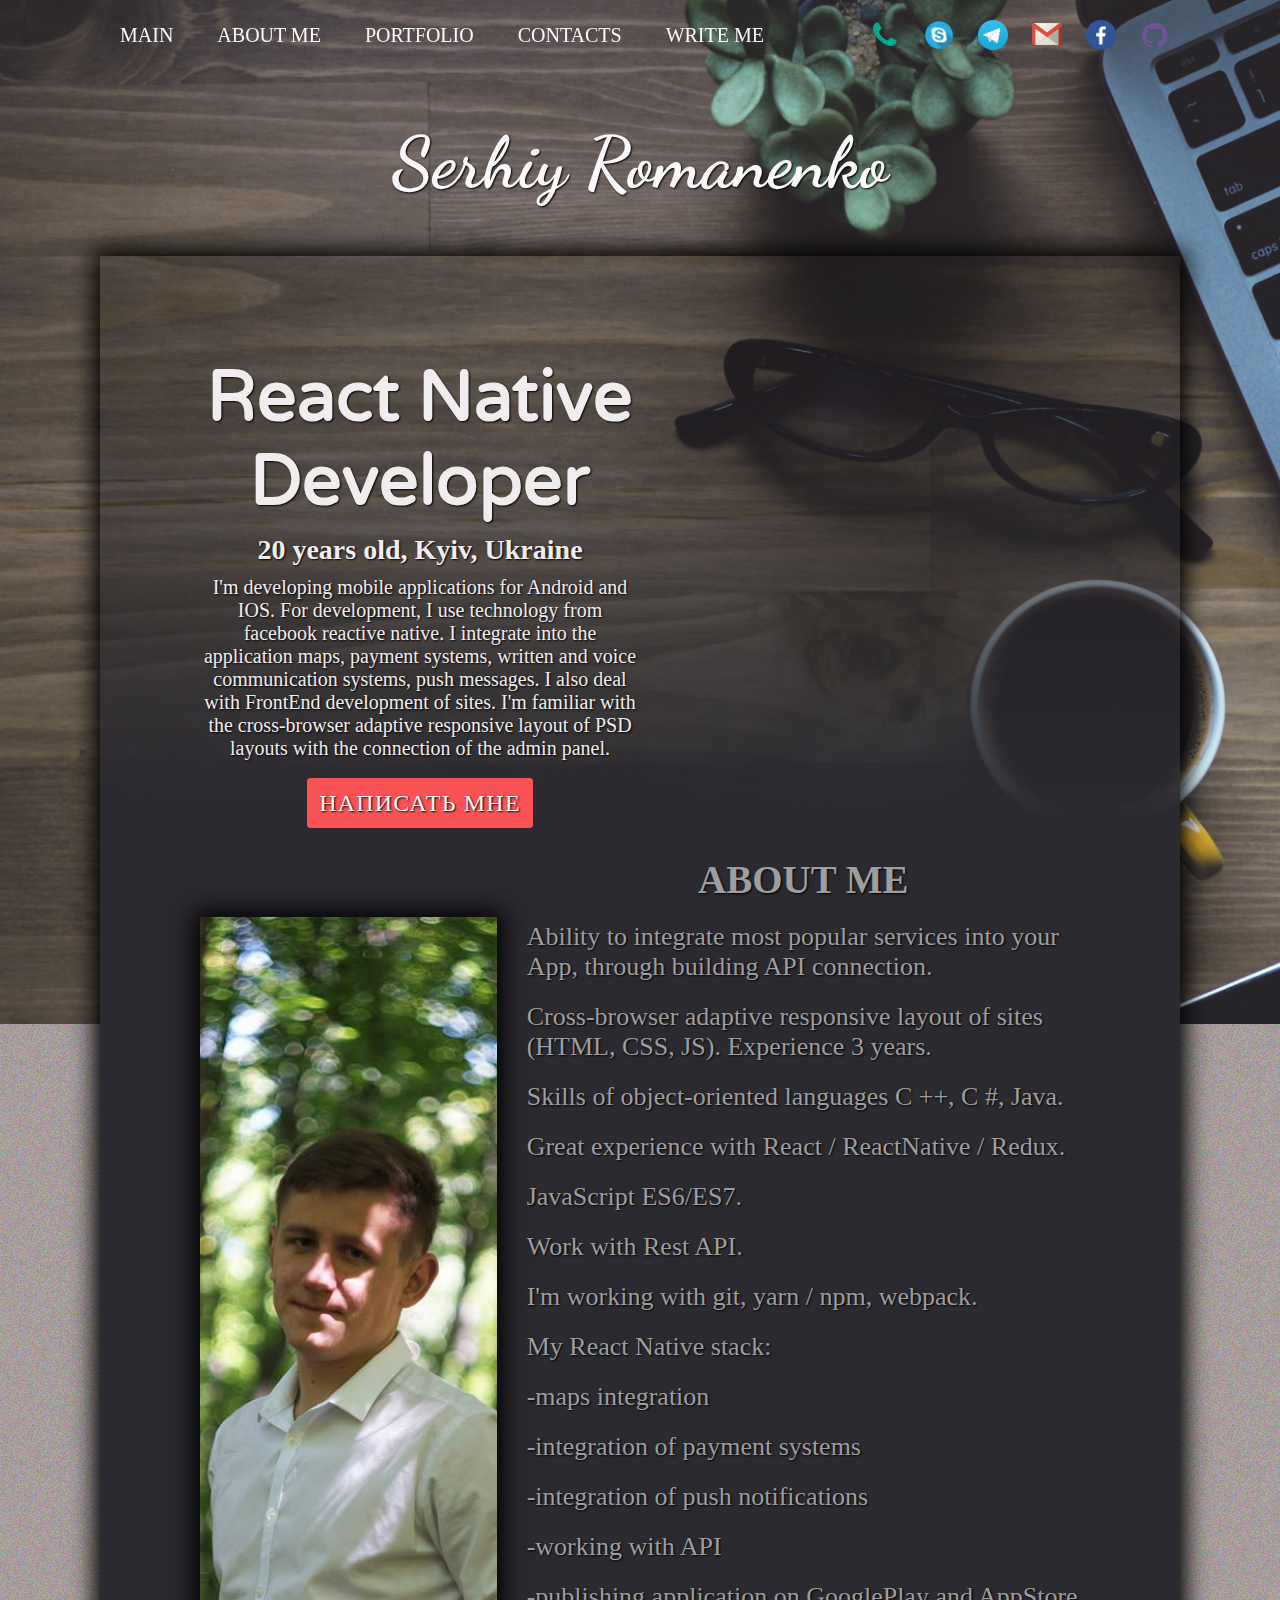
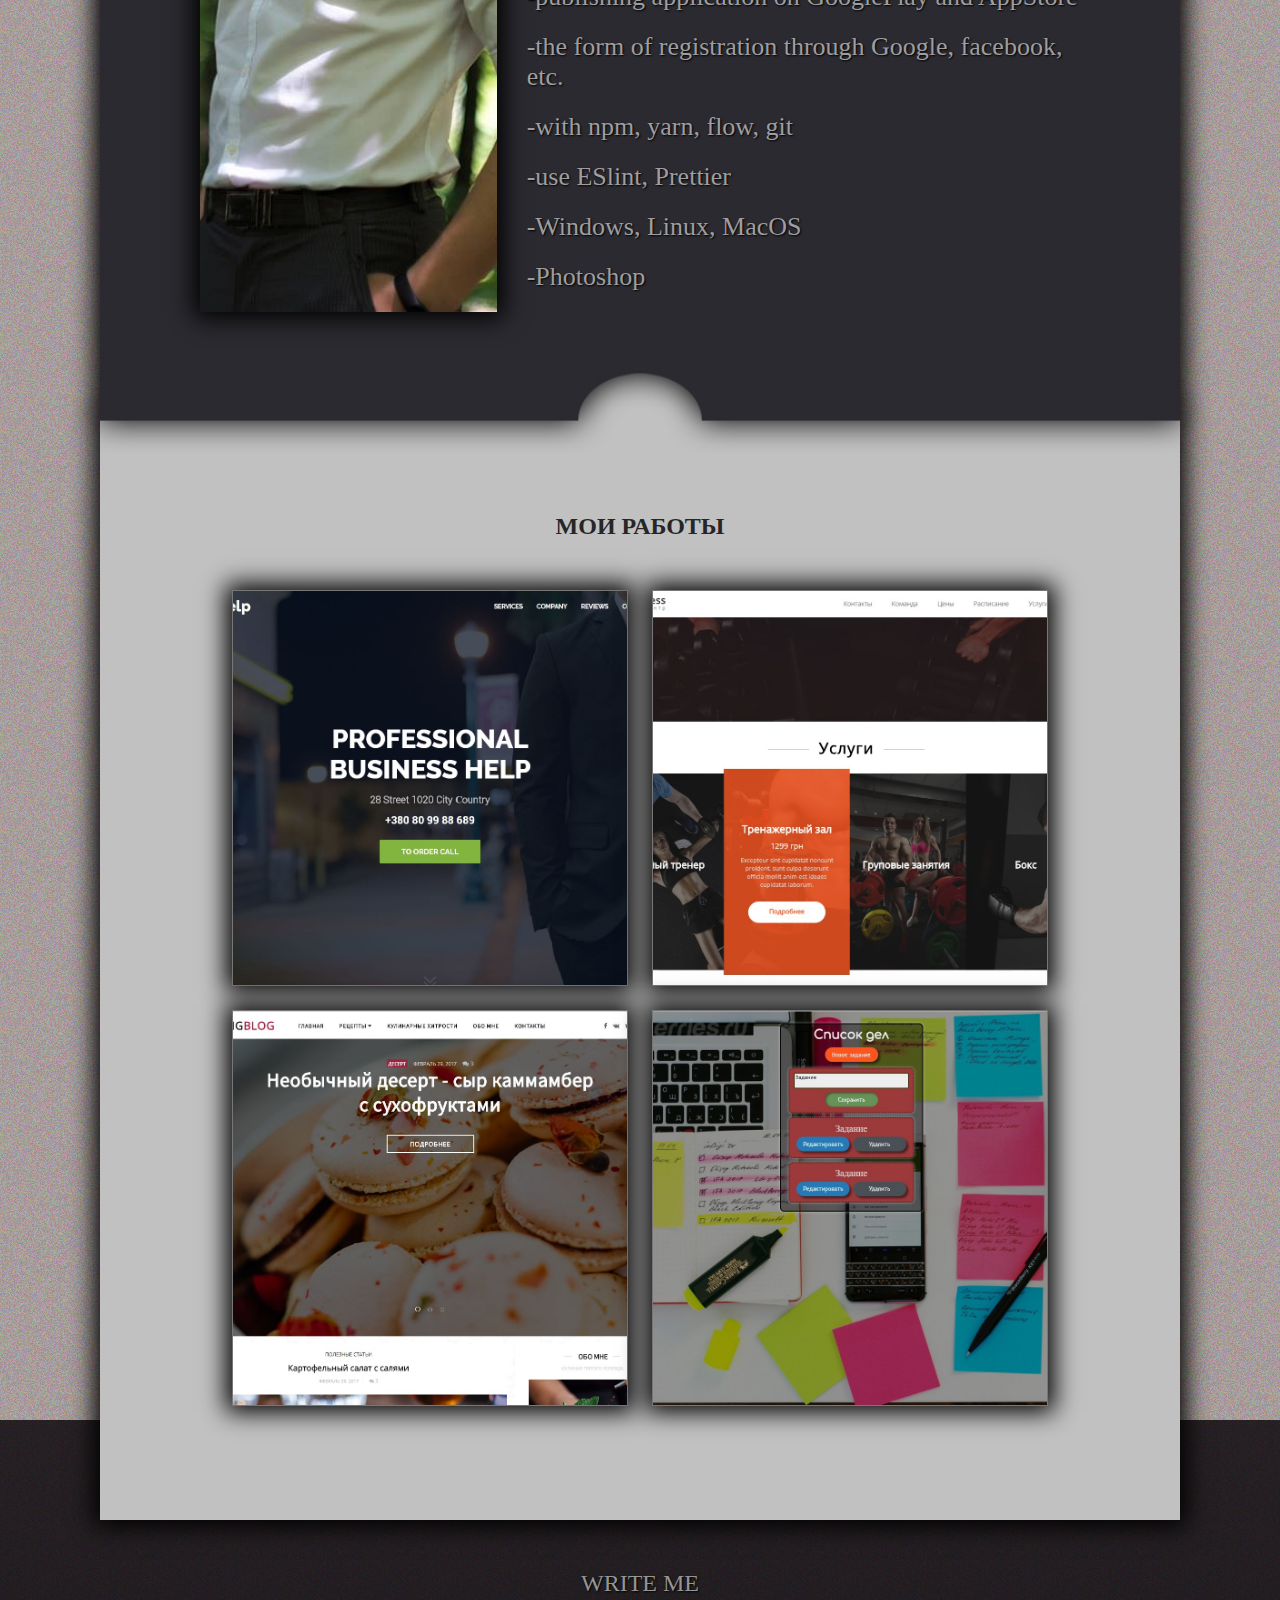
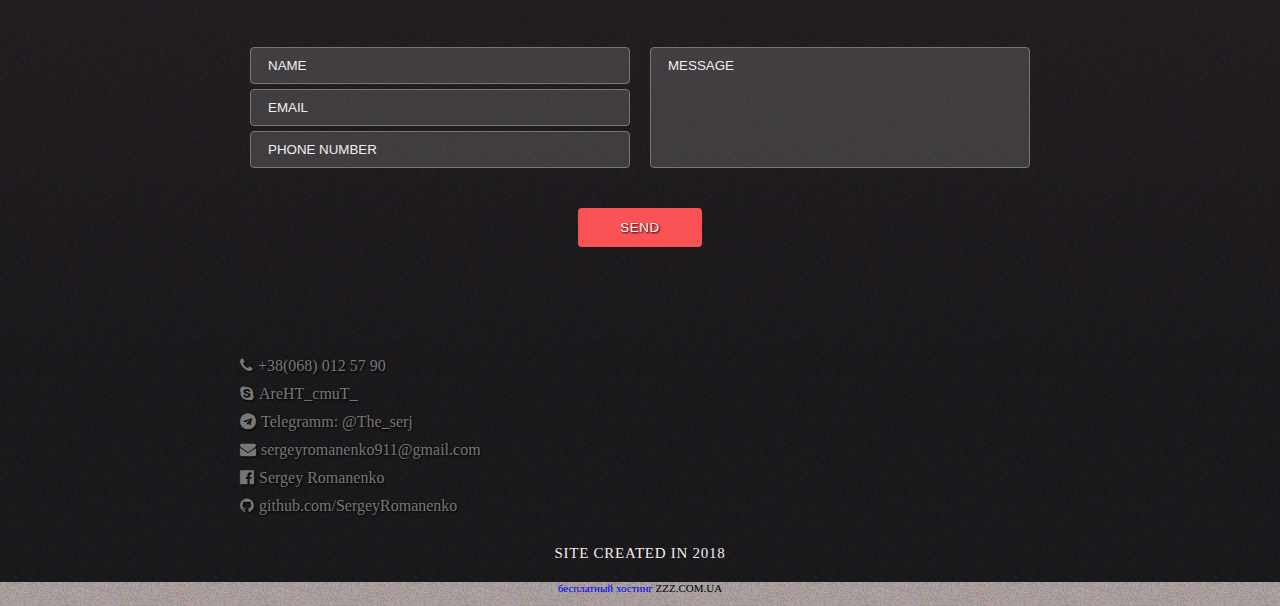
<file: index.html>
<!DOCTYPE html>
<html lang="en">
<head>
    <meta charset="UTF-8">
    <meta name="viewport" content="width=device-width, initial-scale=1.0, maximum-scale=1.0, user-scalable=no" />
    <meta http-equiv="X-UA-Compatible" content="ie=edge">
    <link rel="stylesheet" type="text/css" href="css/style.css">
    <link rel="stylesheet" type="text/css" href="css/font/css/font-awesome.min.css">
    <title>SerhiyRomanennko</title>
</head>
<body>
    <div class="bc_body">
    </div>
    
    <header id="header">
        <div class="wrapper">
            <nav class="nav" id="menu">
                <div class="menu_btn"><i class="fa fa-bars"></i></div>
                <ul class="menu_li">
                    <li><a href="#top_info">MAIN</a></li>
                    <li><a href="#my_skils">ABOUT ME</a></li>
                    <li><a href="#my_project">PORTFOLIO</a></li>
                    <li><a href="#contacts_foot">CONTACTS</a></li>
                    <li><a href="#footer">WRITE ME</a></li>
                </ul>
            </nav>
            <div class="social">
                <div class="social_menu"><i class="fa fa-user"></i></div>
                <ul class="social_li">
                        <li><a target="_blank" href="tel:0680125790"><i class="fa fa-phone" aria-hidden="true"></i></a></li>
                        <li><a target="_blank" href="skype:areht_cmut_"><img src="img/skype.png" alt="gmail"></a></li>
                        <li><a target="_blank" href="tg://resolve?domain=@The_serj"><img src="img/telegramm.png" alt="gmail"></a></li>
                        <li><a target="_blank" href="mailto:sergeyromanenko@gmail.com"><img src="img/gmail.png" alt="gmail"></a></li>
                        <li><a target="_blank" href="https://www.facebook.com/profile.php?id=100014205948919"><img src="img/facebook.png" alt="gmail"></a></li>
                        <li><a target="_blank" href="https://github.com/SergeyRomanenko"><i class="fa fa-github" aria-hidden="true"></i></a></li>
                </ul>
            </div>    
        </div>
        
    </header>
    <div class="name wrapper" id="top_info">
        <h1>Serhiy Romanenko</h1>
    </div>
    <div id="content">
        <div class="wrapper">
            <div class="first_content">
                <div class="inform">
                    <div class="inform_box">
                        <h2>React Native Developer</h2>
                        <h4>20 years old, Kyiv, Ukraine</h4>
                        <p>I'm developing mobile applications for Android and IOS. For development, I use technology from facebook reactive native. I integrate into the application maps, payment systems, written and voice communication systems, push messages. I also deal with FrontEnd development of sites. I'm familiar with the cross-browser adaptive responsive layout of PSD layouts with the connection of the admin panel.</p>
                        <a href="#footer" class="btn" id="write">НАПИСАТЬ МНЕ</a>
                    </div>
                </div>
                
                <div class="my_scils" id="my_skils">
                    <div class="about_me">
                        <!-- photo -->
                    </div>
                    <div class="contacts">
                            <h2>ABOUT ME</h2>
                            <ul>
                                    <li>Ability to integrate most popular services into your App, through building API connection.</li>
                                    <li>Cross-browser adaptive responsive layout of sites (HTML, CSS, JS). Experience 3 years.</li>
                                    <li>Skills of object-oriented languages C ++, C #, Java.</li><li>Great experience with React / ReactNative / Redux.</li>
                                    <li>JavaScript ES6/ES7.</li>
                                    <li>Work with Rest API.</li>                                    <li>I'm working with git, yarn / npm, webpack.</li>
                                    <li>
<ul>
<li>My React Native stack:</li>
<li></li>
<li>-maps integration</li>
<li>-integration of payment systems</li>
<li>-integration of push notifications </li>
<li>-working with API</li>
<li>-publishing application on GooglePlay and AppStore</li>
<li>-the form of registration through Google, facebook, etc. </li>
<li>-with npm, yarn, flow, git</li>
<li>-use ESlint, Prettier</li>
<li>-Windows, Linux, MacOS</li>
<li>-Photoshop</li><li>
</ul>
</li>
                                                                    </ul>
                           
                        </div>
                </div>
                <div class="bottom_circle"></div>
            </div>
            <div class="my_project" id="my_project">
                <h2 class="maintext">МОИ РАБОТЫ</h2>
                <div class="portfolio">
                    <div class="port" style="background-image: url(img/site1.jpg);">
                        <div class="cont_port" style="background-image: url(img/site1.jpg);">
                            <div class="port_bc">
                                <h2>BHelp</h2>
                                <p>Cross-browser adaptive layout of the site with a ready PSD layout. Site of business help. Used HTML, CSS, JS (JQuery)</p>
                                <a target="_blank" href="MyProject/bhelp/index.html" class="btn">SHOW</a>
                            </div>
                        </div>
                    </div>
                    <div class="port" style="background-image: url(img/site2.jpg);">
                        <div class="cont_port" style="background-image: url(img/site2.jpg);">
                            <div class="port_bc">
                                <h2>ProFitness</h2>
                                <p>Cross-browser adaptive site layout with a ready-made PSD-layout. The site of the gym. Used HTML, CSS, JS (JQuery), Google map added.</p>
                                <a target="_blank" href="MyProject/profitness/index.html" class="btn">SHOW</a>
                            </div>
                        </div>
                    </div>
                    <div class="port" style="background-image: url(img/site3.jpg);">
                        <div class="cont_port" style="background-image: url(img/site3.jpg);">
                            <div class="port_bc">
                                <h2>CookingBlog</h2>
                                <p>Cross-browser adaptive layout of the site with a ready PSD layout. Website culinary blog. Used HTML, CSS, JS (JQuery).</p>
                                <a target="_blank" href="MyProject/coocingblog/index.html" class="btn">SHOW</a>
                            </div>
                        </div>
                    </div>
                    <div class="port" style="background-image: url(img/site4.jpg);">
                        <div class="cont_port" style="background-image: url(img/site4.jpg);">
                            <div class="port_bc">
                                <h2>Task List</h2>
                                <p>An application on pure React. To-do list, adding, deleting, editing tasks. Used React, assembly with webpack</p>
                                <a target="_blank" href="MyProject/task/index.html" class="btn">SHOW</a>
                            </div>
                        </div>
                    </div>
                </div>
            </div>
            
        </div>
    </div>
    <footer id="footer">
        <div class="inform_foot"></div>
        <div class="wrapper">
            <div class="feedback">
                
                <h2>WRITE ME</h2>
                <form id="form_feedback">
                    <div class="flex">
                        <div class="form_flex">
                            <input name="name" type="text" class="input input_focus" placeholder="NAME" required>
                            <input name="email" type="text" class="input input_focus" placeholder="EMAIL" required>
                            <input name="phone" type="text" class="input input_focus" placeholder="PHONE NUMBER" required>
                        </div>
                        <div class="form_flex">
                            <textarea name="message" type="text" class="textarea" placeholder="MESSAGE" required></textarea>
                        </div>
                    </div>
                        <button type="submit" class="btn">SEND</button>        
                </form>
                    
                   
                
                
                <div id="contacts_foot">
                    <ul class="inform_social"> 
                        <li><a href="tel:0680125790"><i class="fa fa-phone" aria-hidden="true"></i>+38(068) 012 57 90</a></li>
                        <li><a href="skype:areht_cmut_"><i class="fa fa-skype" aria-hidden="true"></i>AreHT_cmuT_</a></li>
                        <li><a href="tg://resolve?domain=@The_serj"><i class="fa fa-telegram" aria-hidden="true"></i>Telegramm: @The_serj</a></li>
                        <li><a href="mailto:sergeyromanenko911@gmail.com"><i class="fa fa-envelope" aria-hidden="true"></i>sergeyromanenko911@gmail.com</a></li>
                        <li><a href="https://www.facebook.com/profile.php?id=100014205948919"><i class="fa fa-facebook-official" aria-hidden="true"></i>Sergey Romanenko</a></li>
                        <li><a href="https://github.com/SergeyRomanenko"><i class="fa fa-github" aria-hidden="true"></i>github.com/SergeyRomanenko</a></li>
                    </ul>
                </div>
                <div class="copy">SITE CREATED IN 2018</div>
            </div>
        </div>
    </footer>

    <script type="text/javascript" src="js/jquery-3.2.1.min.js"></script>
    <script type="text/javascript" src="js/scripts.js"></script>

<!--]-->
<div style="text-align:center;font-size:11px" class="cbalink"><a href="https://www.zzz.com.ua/" title="&#1073;&#1077;&#1089;&#1087;&#1083;&#1072;&#1090;&#1085;&#1099;&#1081; &#1093;&#1086;&#1089;&#1090;&#1080;&#1085;&#1075;">&#1073;&#1077;&#1089;&#1087;&#1083;&#1072;&#1090;&#1085;&#1099;&#1081; &#1093;&#1086;&#1089;&#1090;&#1080;&#1085;&#1075;</a> ZZZ.COM.UA<br><br></div>
<script type="text/javascript" src="//a5.zzz.com.ua/r1.js">
</file>
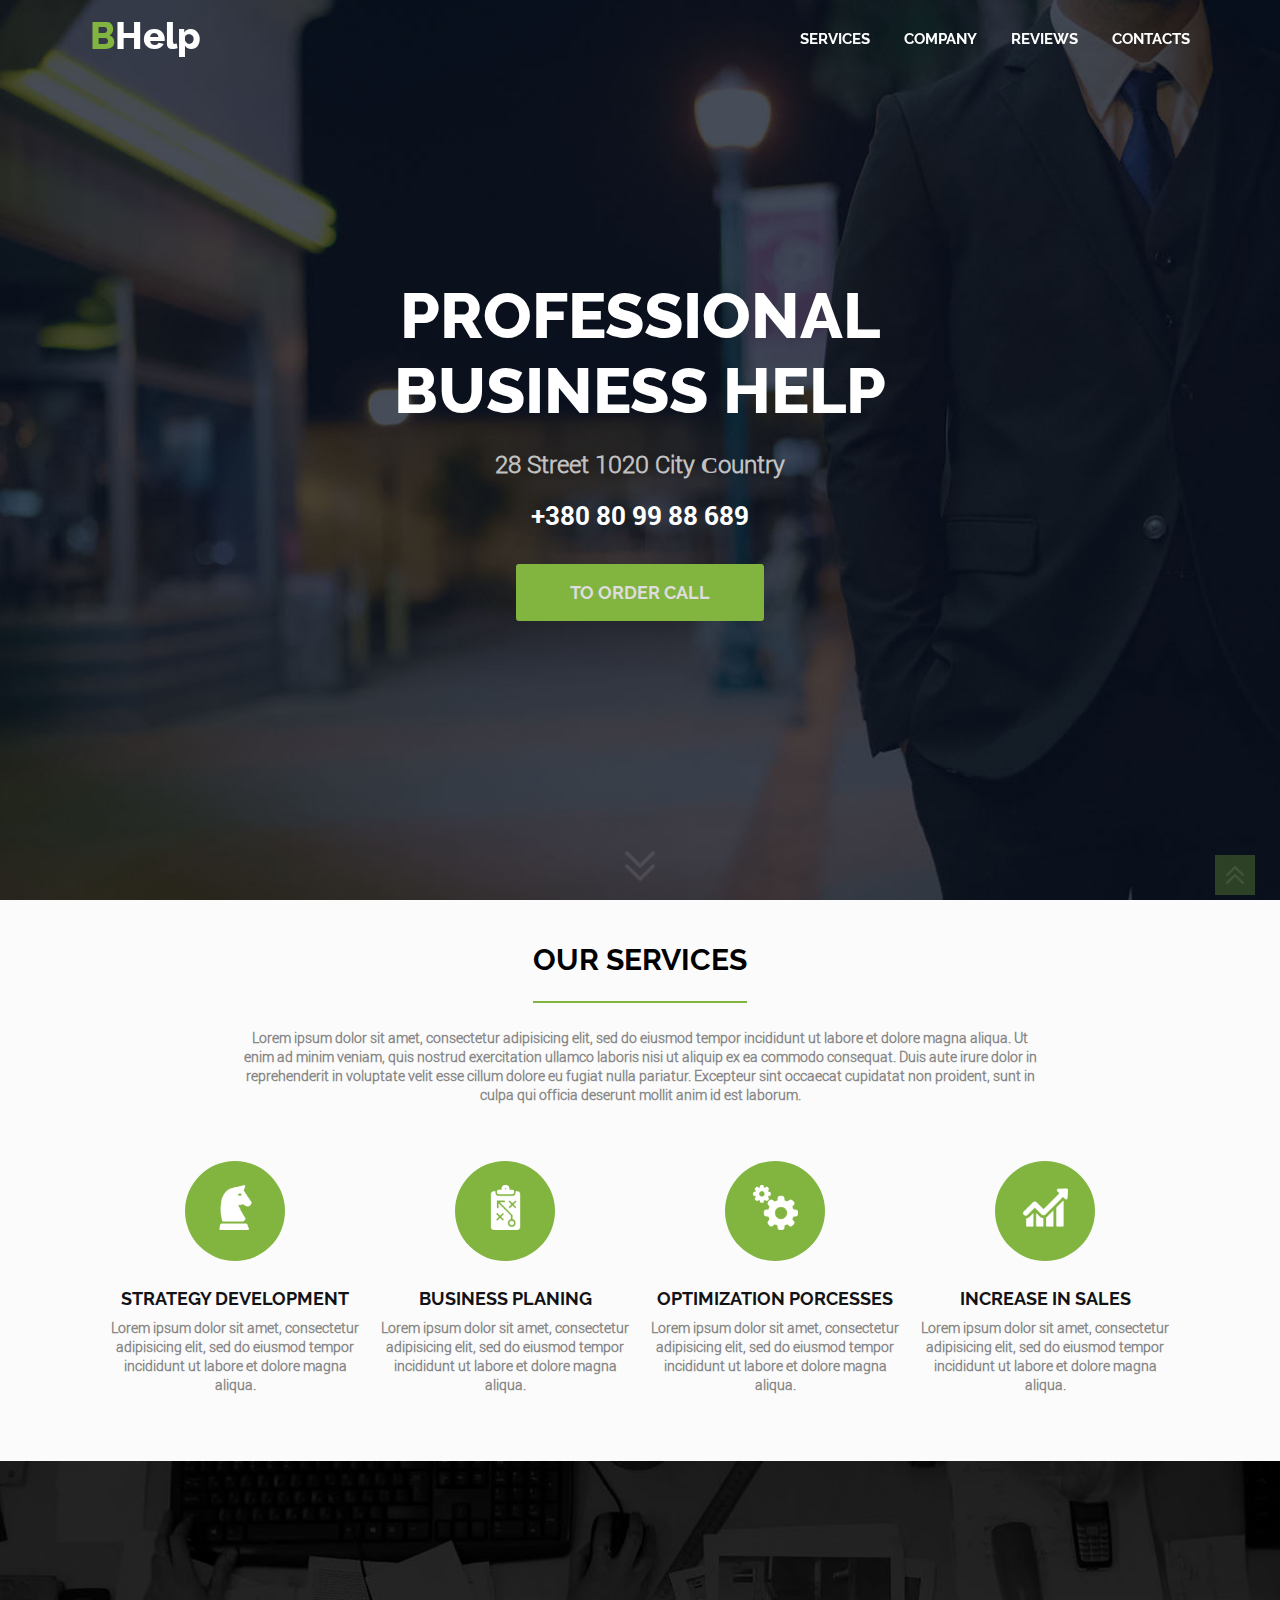
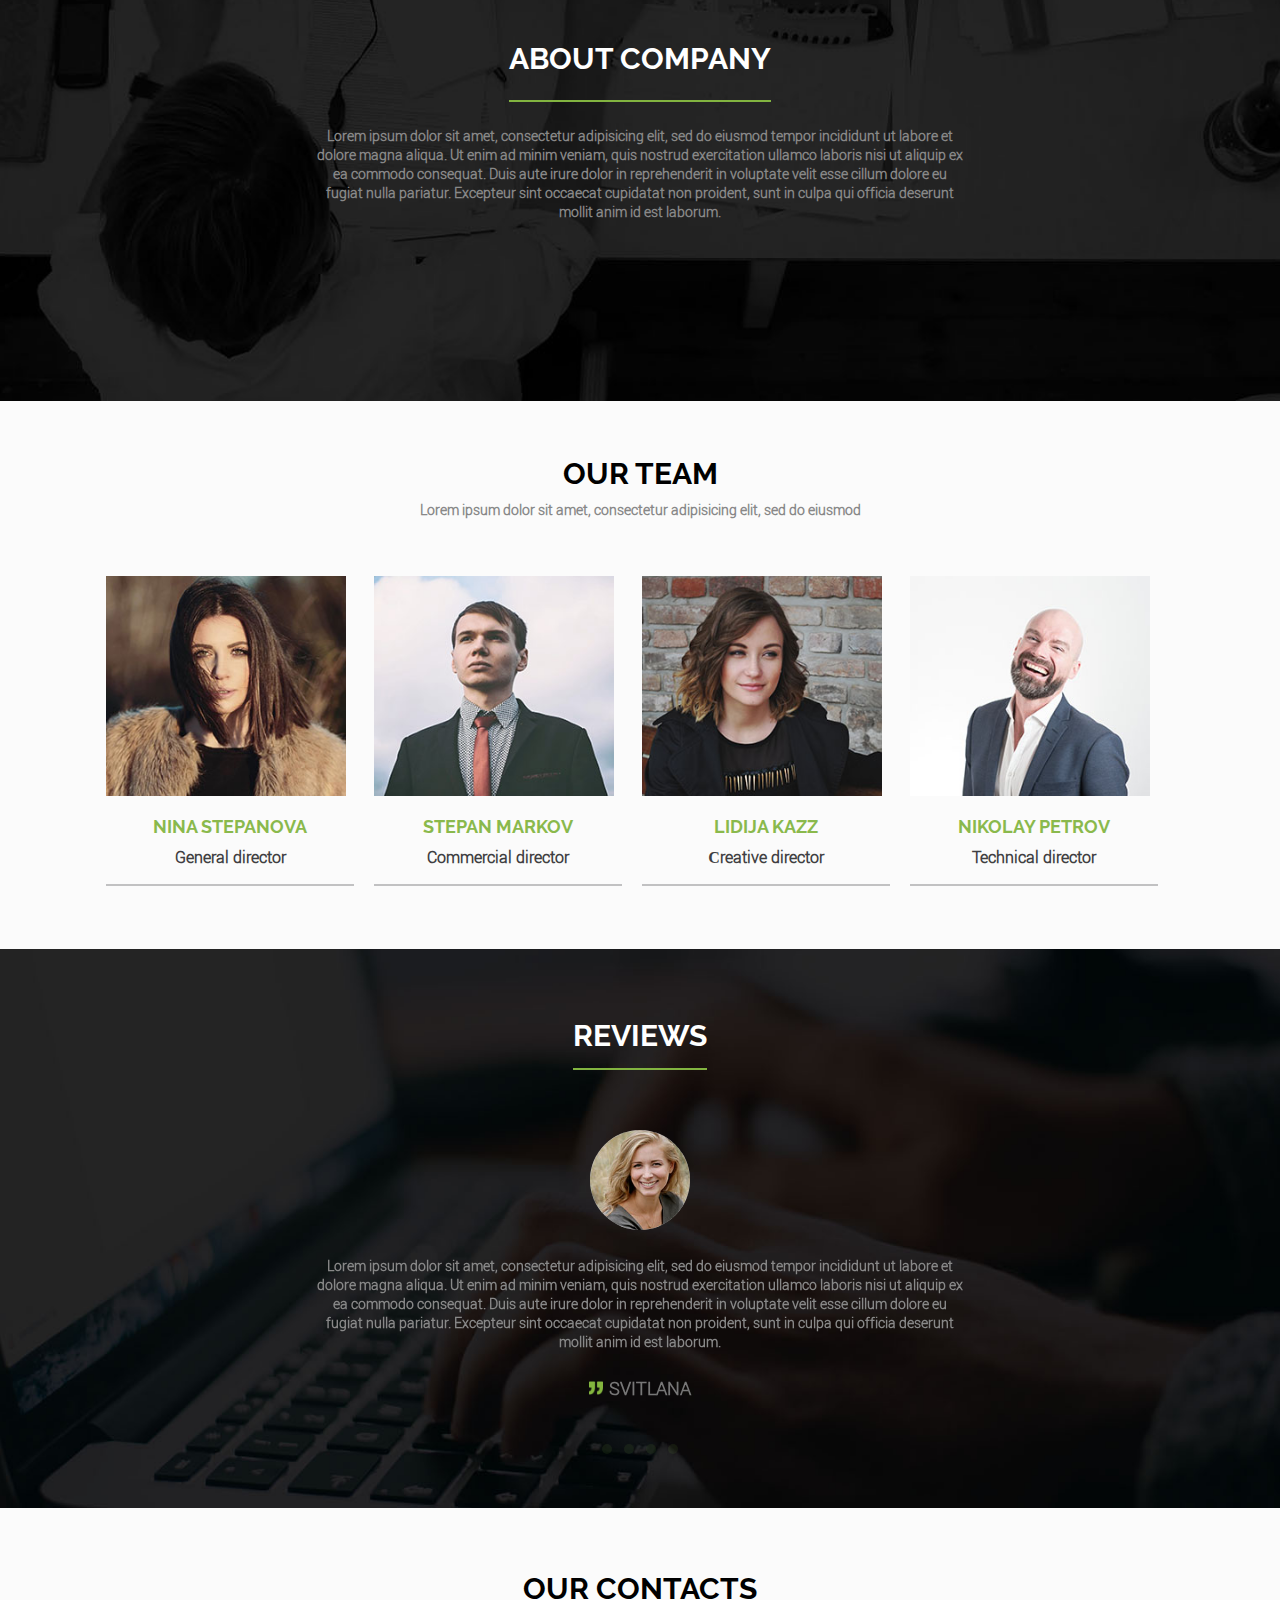
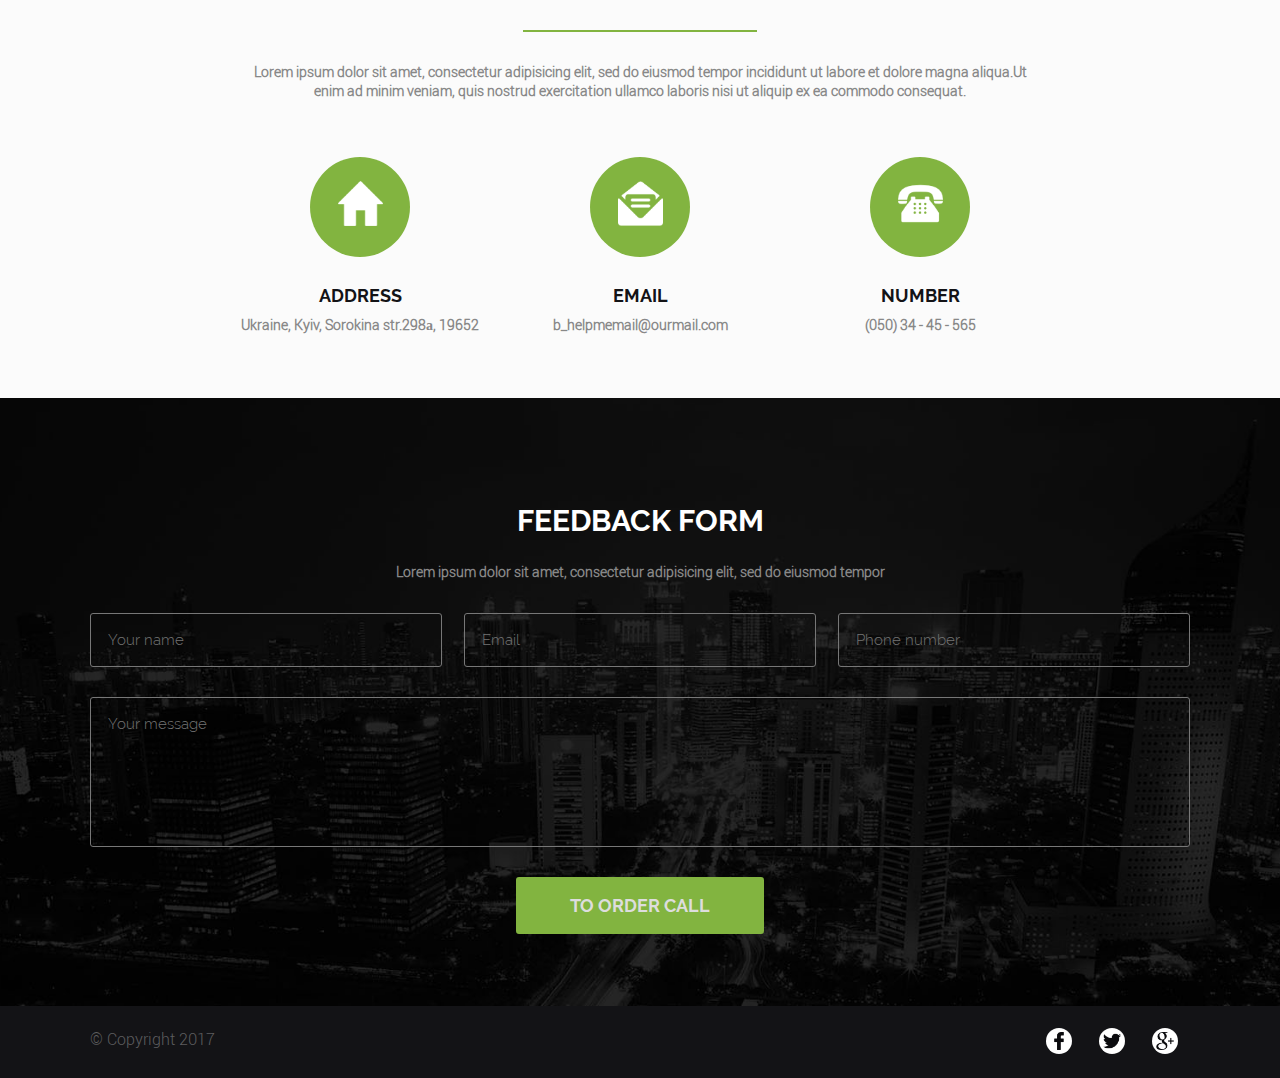
<file: MyProject/bhelp/index.html>
<!DOCTYPE html>
<html lang="zxx">
<head>
	<meta charset="utf-8">
	<meta name="viewport" content="width=device-width, initial-scale=1.0, maximum-scale=1.0, user-scalable=no" />
	<link rel="stylesheet" type="text/css" href="style/main.css">
	<link rel="stylesheet" type="text/css" href="slider/slick/slick.css"/>
	<script type="text/javascript" src="jquery-3.2.1.min.js"></script>
	<script type="text/javascript" src="script.js"></script>
	<script type="text/javascript" src="slider/slick/slick.min.js"></script>
	<title>BHelp</title>
	

</head>
<body>
	<div id="first_monitor">
		<header class="header">
			<div class="wrapper">
				<a class="header_logo left" href="index.html">
					<span class="header_logoB">B</span><span>Help</span>
				</a>
				<div class="header_rightBar right" id="menu">
				<div class="touch_menu">MENU</div>
					<ul class="rightBar">
							<li><a href="#main_services">SERVICES</a></li>
							<li><a href="#about_company">COMPANY</a></li>
							<li><a href="#reviews">REVIEWS</a></li>
							<li><a href="#contacts">CONTACTS</a></li>
					</ul>
				</div>
			</div>
		</header>
		<div class="first_monitor_content wrapper">
			<h1 class="wrapper_small">PROFESSIONAL BUSINESS HELP</h1>
			<h4>28 Street 1020 City Сountry</h4>
			<a href="tel:0809988689"><p class="number">+380 80 99 88 689</p></a>
			<a href="#feedback" class="btn">TO ORDER CALL</a>	
		</div>
			<a class="button_bottom" href="#main_services">
			</a>
	</div>
	<!--END first_monitor-->



	<div id="main_services" class="wrapper">
		<div class="title_services wrapper_small">
		<h3 class="m_b_h3"><span class ="main_text">OUR SERVICES</span></h3>
		<p>Lorem ipsum dolor sit amet, consectetur adipisicing elit, sed do eiusmod
		tempor incididunt ut labore et dolore magna aliqua. Ut enim ad minim veniam,
		quis nostrud exercitation ullamco laboris nisi ut aliquip ex ea commodo
		consequat. Duis aute irure dolor in reprehenderit in voluptate velit esse
		cillum dolore eu fugiat nulla pariatur. Excepteur sint occaecat cupidatat non
		proident, sunt in culpa qui officia deserunt mollit anim id est laborum.</p>
		</div>

		<div class="services_content">
			<div><div class="circle" ><img src="res/serv1.png" alt="STRATEGY DEVELOPMENT"></div><h5>
STRATEGY DEVELOPMENT</h5><p>Lorem ipsum dolor sit amet, consectetur adipisicing elit, sed do eiusmod
		tempor incididunt ut labore et dolore magna aliqua.</p></div>
			<div><div class="circle"><img src="res/serv2.png" alt="BUSINESS PLANING"></div><h5>BUSINESS PLANING</h5><p>Lorem ipsum dolor sit amet, consectetur adipisicing elit, sed do eiusmod
		tempor incididunt ut labore et dolore magna aliqua.</p></div>
		<ul class="inline_block">
			<li><div><div class="circle"><img src="res/serv3.png" alt="OPTIMIZATION PORCESSES"></div><h5>OPTIMIZATION PORCESSES</h5><p>Lorem ipsum dolor sit amet, consectetur adipisicing elit, sed do eiusmod
		tempor incididunt ut labore et dolore magna aliqua.</p></div></li>
			<li><div><div class="circle"><img src="res/serv4.png" alt="INCREASE IN SALES"></div><h5>INCREASE IN SALES</h5><p>Lorem ipsum dolor sit amet, consectetur adipisicing elit, sed do eiusmod
		tempor incididunt ut labore et dolore magna aliqua.</p></div></li>
		</ul>

		</div>
	</div>
	<!--END our services-->

	<div id="about_company">
		<div class="about_company_content">
			<h3><span class="main_text">ABOUT COMPANY</span></h3>
			<p class="wrapper_mini">Lorem ipsum dolor sit amet, consectetur adipisicing elit, sed do eiusmod
		tempor incididunt ut labore et dolore magna aliqua. Ut enim ad minim veniam,
		quis nostrud exercitation ullamco laboris nisi ut aliquip ex ea commodo
		consequat. Duis aute irure dolor in reprehenderit in voluptate velit esse
		cillum dolore eu fugiat nulla pariatur. Excepteur sint occaecat cupidatat non
		proident, sunt in culpa qui officia deserunt mollit anim id est laborum.</p>
		</div>
	</div>
	<!--END about company-->

	<div id="our_team" class="wrapper">
		<div class="title_services wrapper_small">
		<h3><span class="main_text">OUR TEAM</span></h3>
		<p>Lorem ipsum dolor sit amet, consectetur adipisicing elit, sed do eiusmod
		</p>
		</div>

		<div class="services_content">
			<div class="team">
				<div class="team child" style="background-image: url(res/team1_hover.jpg);">
					<p>Lorem ipsum dolor sit amet, consectetur adipisicing elit, sed do eiusmod
		tempor incididunt ut labore et dolore magna aliqua. Ut enim ad minim veniam,
		quis nostrud exercitation ullamco laboris nisi ut aliquip ex ea commodo
		consequat.
					</p>
					<ul>
						<li><a class="link twitter" href="#"></a></li>
						<li><a class="link facebook" href="#"></a></li>
					</ul>
				</div>
				<div class="team_bc" style="background-image: url(res/team1.jpg);">
				</div>
				<h5>NINA STEPANOVA</h5>
				<h6>General director</h6>
			</div>
			<div class="team">
				<div class="team child" style="background-image: url(res/team2_hover.jpg);">
					<p>Lorem ipsum dolor sit amet, consectetur adipisicing elit, sed do eiusmod
		tempor incididunt ut labore et dolore magna aliqua. Ut enim ad minim veniam,
		quis nostrud exercitation ullamco laboris nisi ut aliquip ex ea commodo
		consequat.
					</p>
					<ul>
						<li><a class="link twitter" href="#"></a></li>
						<li><a class="link facebook" href="#"></a></li>
					</ul>
				</div>
				<div class="team_bc" style="background-image: url(res/team2.jpg);">
				</div>
				<h5>STEPAN MARKOV</h5>
				<h6>Commercial director</h6>
			</div>


			<ul class="inline_block">
				<li>
					<div class="team">
						<div class="team child" style="background-image: url(res/team3_hover.jpg);">
							<p>Lorem ipsum dolor sit amet, consectetur adipisicing elit, sed do eiusmod
				tempor incididunt ut labore et dolore magna aliqua. Ut enim ad minim veniam,
				quis nostrud exercitation ullamco laboris nisi ut aliquip ex ea commodo
				consequat.
							</p>
							<ul>
								<li><a class="link twitter" href="#"></a></li>
								<li><a class="link facebook" href="#"></a></li>
							</ul>
						</div>
							<div class="team_bc" style="background-image: url(res/team3.jpg);">
						</div>
						<h5>LIDIJA KAZZ</h5>
						<h6>Сreative director</h6>
					</div>
				</li>
				<li>
					<div class="team">
						<div class="team child" style="background-image: url(res/team4_hover.jpg);">
							<p>Lorem ipsum dolor sit amet, consectetur adipisicing elit, sed do eiusmod
				tempor incididunt ut labore et dolore magna aliqua. Ut enim ad minim veniam,
				quis nostrud exercitation ullamco laboris nisi ut aliquip ex ea commodo
				consequat.
							</p>
							<ul>
								<li><a class="link twitter" href="#"></a></li>
								<li><a class="link facebook" href="#"></a></li>
							</ul>
						</div>
						<div class="team_bc" style="background-image: url(res/team4.jpg);">
						</div>
						<h5>NIKOLAY PETROV</h5>
						<h6>Technical director</h6>
					</div>
				</li>
			</ul>
		</div>
	</div>
	<!--END our team-->

	<div id="reviews">
		<div class="wrapper_mini">
			<h3><span class="main_text">REVIEWS</span></h3>
			<div id="slider">


				<div class="slide1">
					<div class="circle cover" style="background: url(res/rew1.jpg);">
					</div>
					<p>Lorem ipsum dolor sit amet, consectetur adipisicing elit, sed do eiusmod
					tempor incididunt ut labore et dolore magna aliqua. Ut enim ad minim veniam,
					quis nostrud exercitation ullamco laboris nisi ut aliquip ex ea commodo
					consequat. Duis aute irure dolor in reprehenderit in voluptate velit esse
					cillum dolore eu fugiat nulla pariatur. Excepteur sint occaecat cupidatat non
					proident, sunt in culpa qui officia deserunt mollit anim id est laborum.
					</p>
					<h5 class="name_user_rewiews inline" style="background-image: url(res/rew2.png);">SVITLANA</h5>
				</div>
						
				<div class="slide2">
					<div class="circle cover" style="background: url(res/team2.jpg);">
					</div>
					<p>Lorem ipsum dolor sit amet, consectetur adipisicing elit, sed do eiusmod
					tempor incididunt ut labore et dolore magna aliqua. Ut enim ad minim veniam,
					quis nostrud exercitation ullamco laboris nisi ut aliquip ex ea commodo
					consequat. Duis aute irure dolor in reprehenderit in voluptate velit esse
					cillum dolore eu fugiat nulla pariatur. Excepteur sint occaecat cupidatat non
					proident, sunt in culpa qui officia deserunt mollit anim id est laborum.
					</p>
					<h5 class="name_user_rewiews inline" style="background-image: url(res/rew2.png);">OLEXIY</h5>
				</div>

				<div class="slide3">
					<div class="circle cover" style="background: url(res/team2.jpg);">
					</div>
					<p>Lorem ipsum dolor sit amet, consectetur adipisicing elit, sed do eiusmod
					tempor incididunt ut labore et dolore magna aliqua. Ut enim ad minim veniam,
					quis nostrud exercitation ullamco laboris nisi ut aliquip ex ea commodo
					consequat. Duis aute irure dolor in reprehenderit in voluptate velit esse
					cillum dolore eu fugiat nulla pariatur. Excepteur sint occaecat cupidatat non
					proident, sunt in culpa qui officia deserunt mollit anim id est laborum.
					</p>
					<h5 class="name_user_rewiews inline" style="background-image: url(res/rew2.png);">NIKITA</h5>
				</div>

				<div class="slide4">
					<div class="circle cover" style="background: url(res/team3.jpg);">
					</div>
					<p>Lorem ipum dolor sit amet, consectetur adipisicing elit, sed do eiusmod
					tempor incididunt ut labore et dolore magna aliqua. Ut enim ad minim veniam,
					quis nostrud exercitation ullamco laboris nisi ut aliquip ex ea commodo
					consequat. Duis aute irure dolor in reprehenderit in voluptate velit esse
					cillum dolore eu fugiat nulla pariatur. Excepteur sint occaecat cupidatat non
					proident, sunt in culpa qui officia deserunt mollit anim id est laborum.
					</p>
					<h5 class="name_user_rewiews inline" style="background-image: url(res/rew2.png);">OLGA</h5>
				</div>
				
			</div>
		</div>
	</div>
	<!--END reviews-->

	<div id="contacts" class="wrapper">
		<div class="title_services wrapper_small">
		<h3><span class="main_text">OUR CONTACTS</span></h3>
		<p>Lorem ipsum dolor sit amet, consectetur adipisicing elit, sed do eiusmod
		tempor incididunt ut labore et dolore magna aliqua.Ut enim ad minim veniam,
		quis nostrud exercitation ullamco laboris nisi ut aliquip ex ea commodo
		consequat.</p>
		</div>

		<div class="contacts_content">
			<div><div class="circle"><img src="res/cont1.png" alt="cont1"></div><h5>ADDRESS</h5><p>Ukraine, Kyiv, Sorokina str.298а, 19652</p></div>
			<div><div class="circle"><img src="res/cont2.png" alt="cont2"></div><h5>EMAIL</h5><a href="mailto:b_helpmemail@ourmail.com"><p>b_helpmemail@ourmail.com</p></a></div>
			<div><div class="circle"><img src="res/cont3.png" alt="cont3"></div><h5>NUMBER</h5><a href="tel:0503445565"><p>(050) 34 - 45 - 565</p></a></div>
		</div>
	</div>
	<!--END contacts-->



	<div id="feedback">
		<div class="feedback_content wraper">
			<div class="wrapper_mini">
				<h3>FEEDBACK FORM</h3>
				<p>Lorem ipsum dolor sit amet, consectetur adipisicing elit, sed do eiusmod
		tempor </p>
			</div>
		</div>
		<form action="submit.php" method="POST" class="wrapper">
				<input name="name" class="input input_first input_focus" placeholder="Your name">
				<input name="email" class="input input_focus" placeholder="Email">
				<input name="phone" class="input input_focus" placeholder="Phone number">
			
			<textarea name="message" class="textarea input_focus" placeholder="Your message"></textarea>
			<input type="submit" class="btn" value="TO ORDER CALL"></input>
		</form>
		
	</div>
	<!--END feedback-->


	<footer id="footer">
		<div class="wrapper">
		<span class="copyright">© Copyright 2017</span>
				<div class="footer_rightBar right">
					<ul class="rightBar_bottom">
						<li><a href="#" target="_blank" class="circle_mini" style="background-image: url(res/foot1.png);"></a></li>
						<li><a href="#" target="_blank" class="circle_mini" style="background-image: url(res/foot2.png);"></a></li>
						<li><a href="#" target="_blank" class="circle_mini" style="background-image: url(res/foot3.png);"></a></li>
					</ul>
				</div>
			</div>
	</footer>
	<div class="b_top"></div>
<!---->
</body>
</html>
</file>
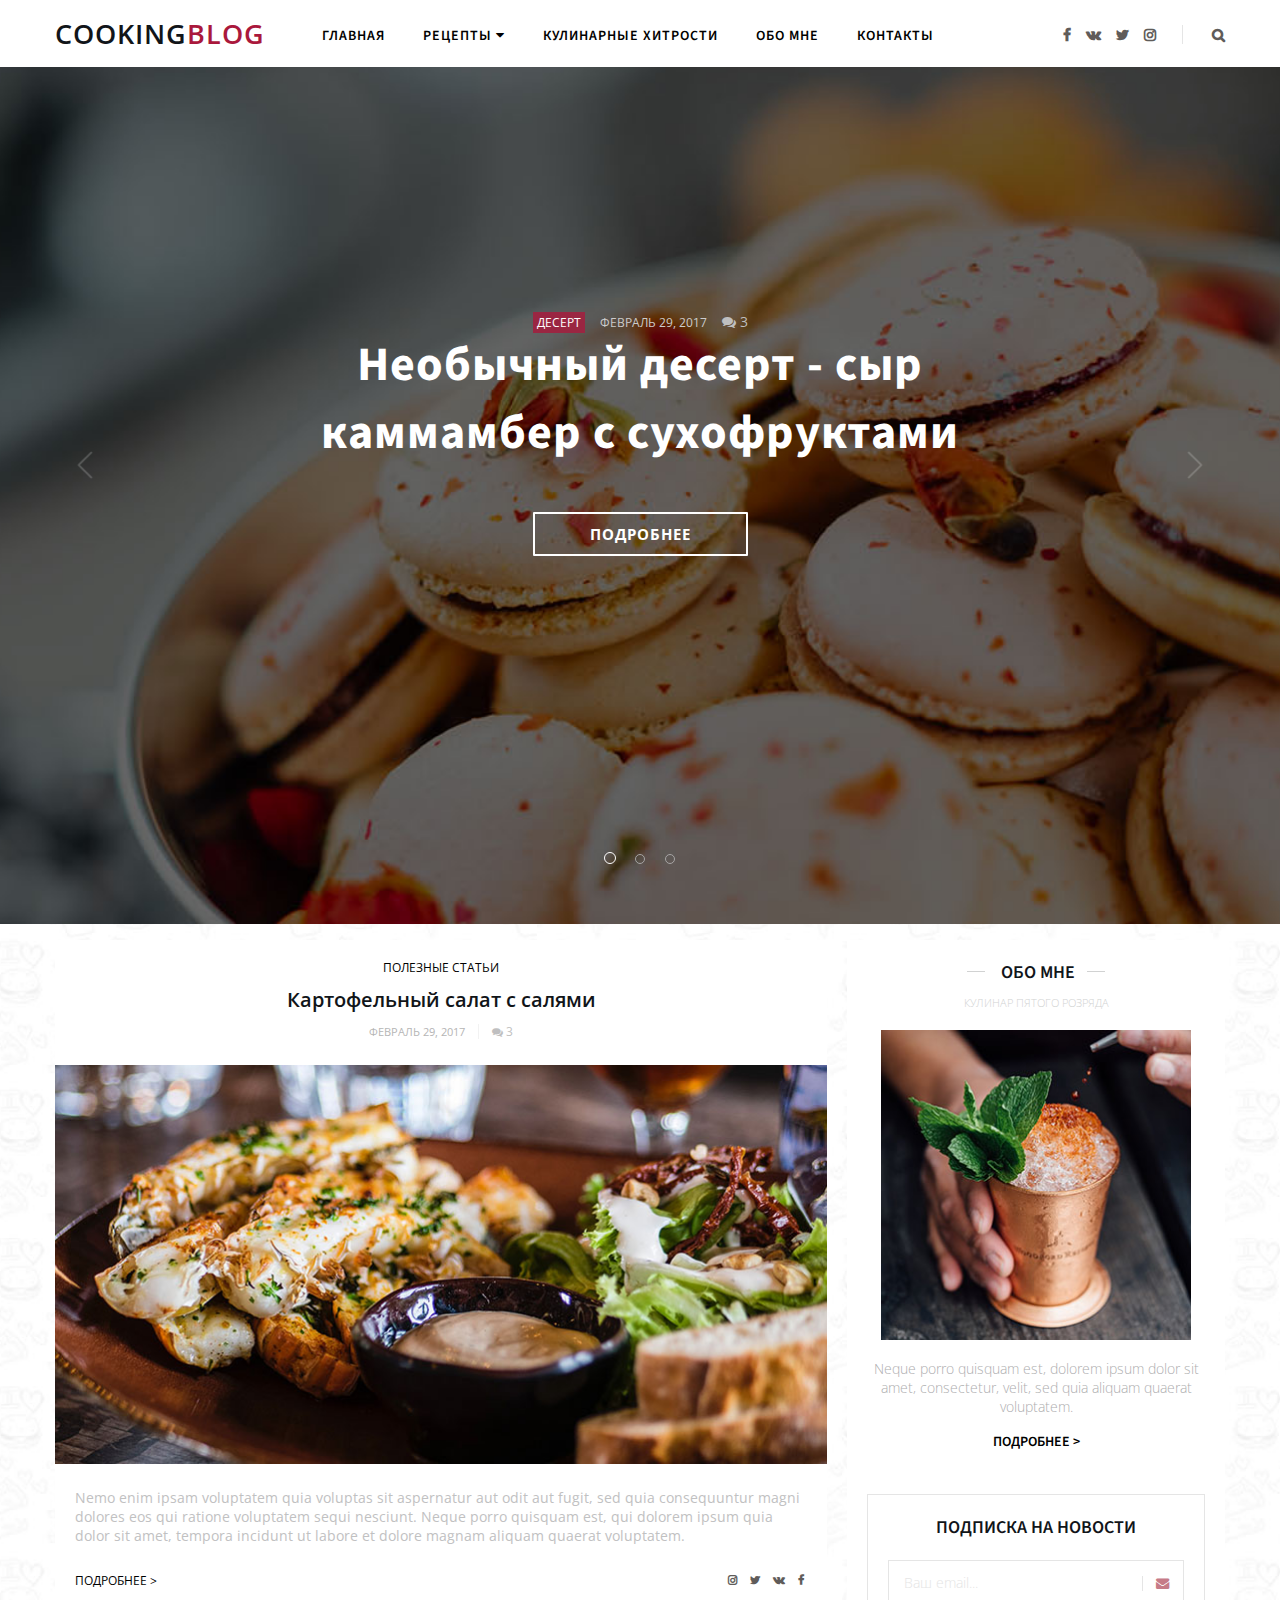
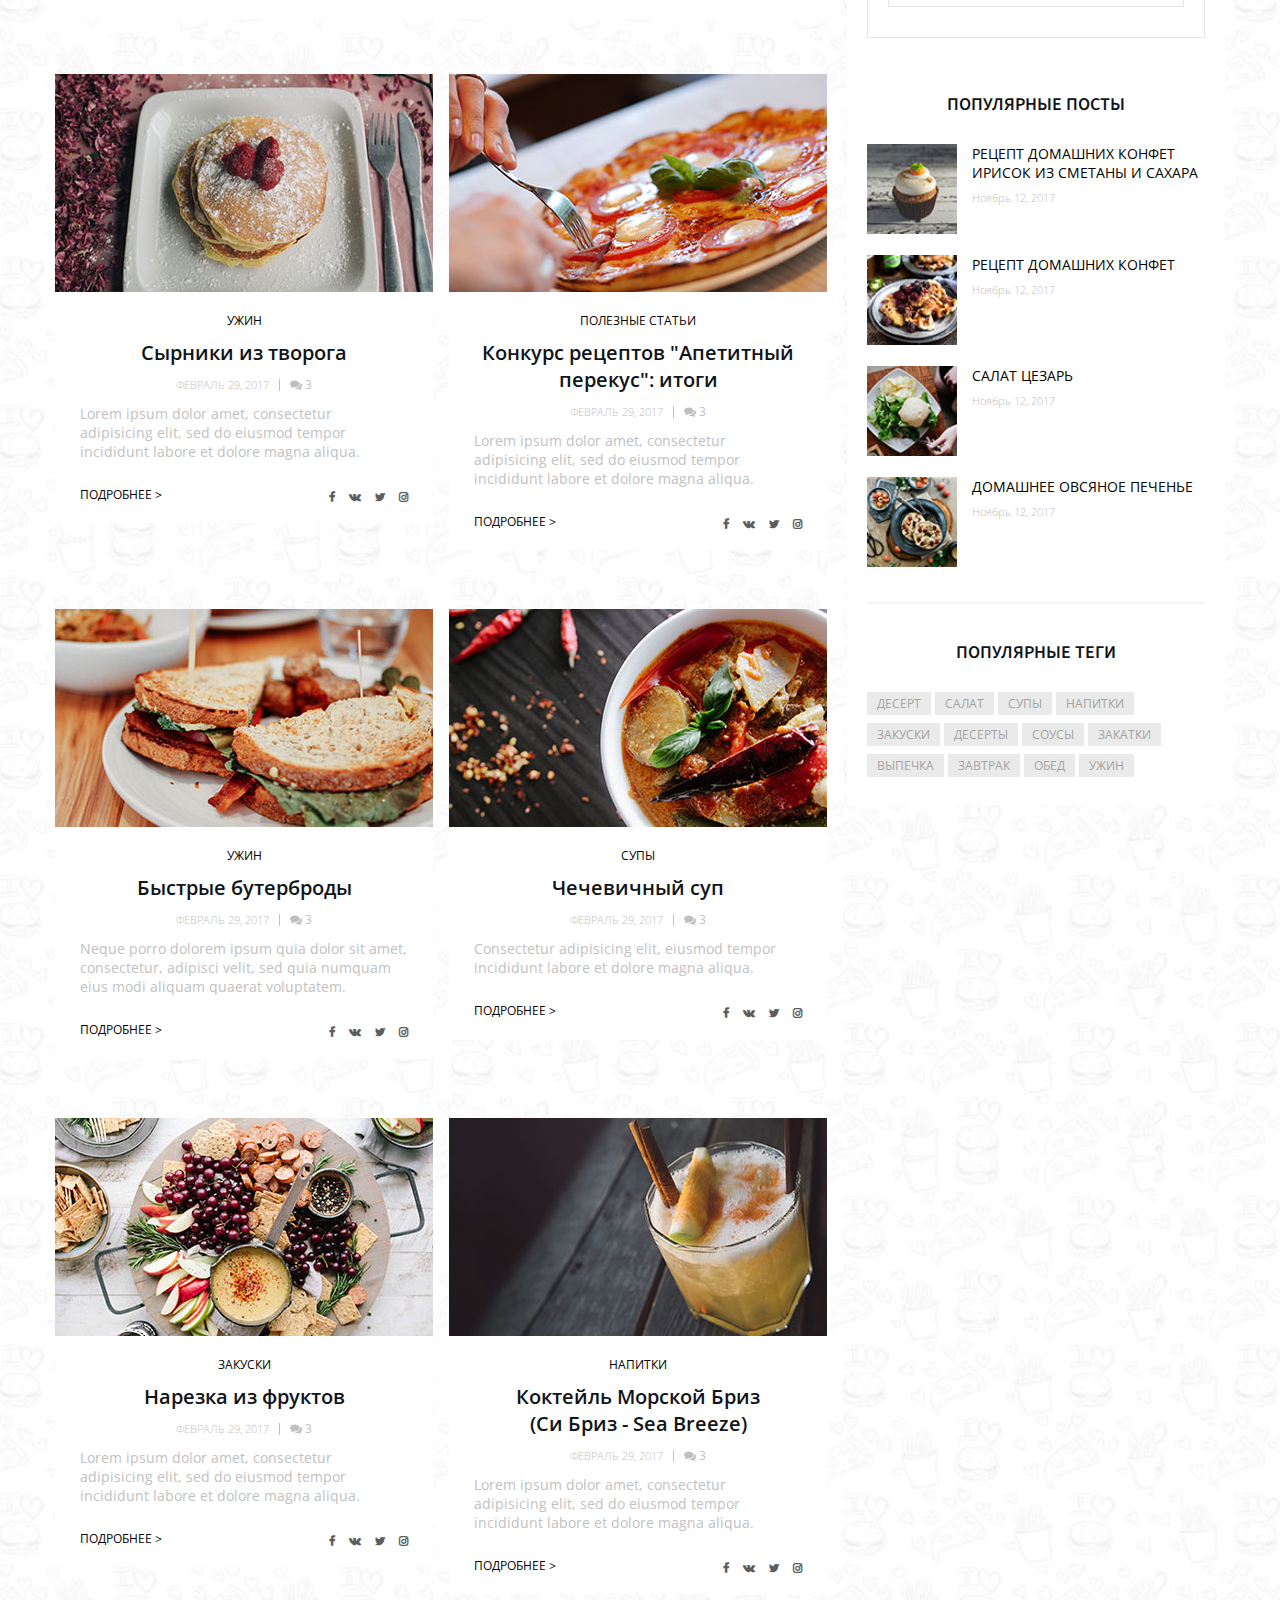
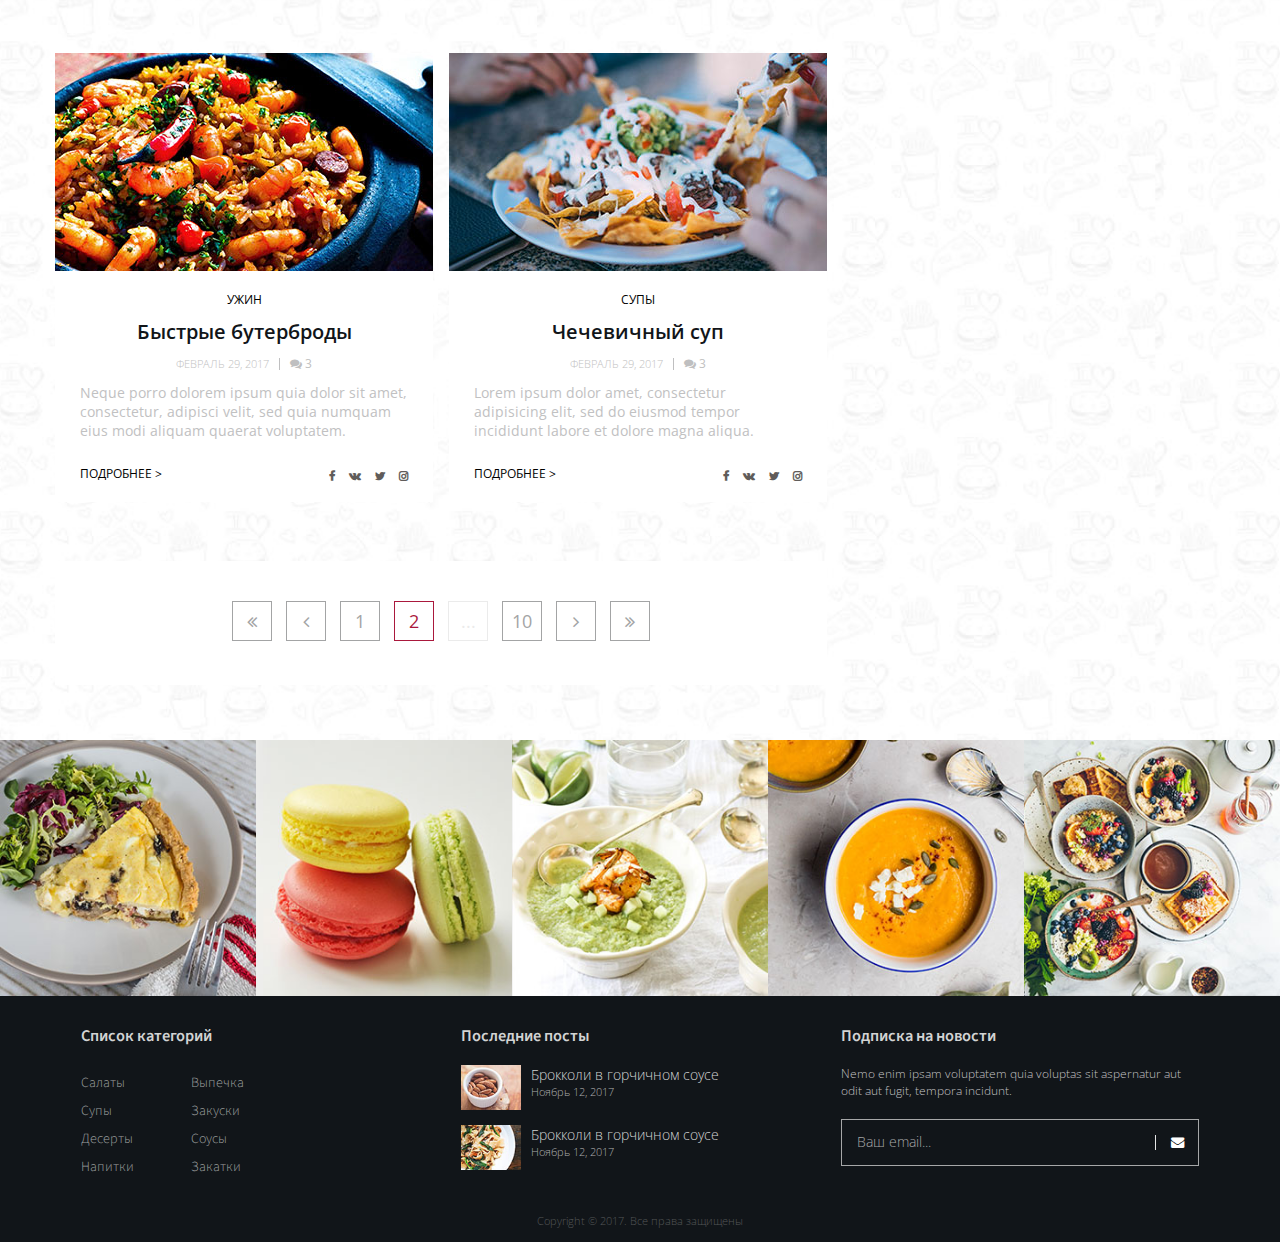
<file: MyProject/coocingblog/index.html>
<!DOCTYPE html>
<html lang="zxx">
<head>
	<meta charset="utf-8">
	<meta name="viewport" content="width=device-width, initial-scale=1.0, maximum-scale=1.0, user-scalable=no" />
	
	<link rel="stylesheet" type="text/css" href="style/font/css/font-awesome.min.css">
	<link rel="stylesheet" type="text/css" href="slider/slick/slick.css"/>
	<link rel="stylesheet" type="text/css" href="style/main.css">
	<script type="text/javascript" src="jquery-3.2.1.min.js"></script>
	<script type="text/javascript" src="slider/slick/slick.min.js"></script>
	<script type="text/javascript" src="script.js"></script>
	<title>COOKINGBLOG</title>
</head>
<body>
	<div id="first_monitor">
		<header id="header">
			<div class="wrapper">
				<div class="logo_div f_l">
					<a href="index.html">
						<span class="logo">COOKING</span><span class="logo">BLOG</span>
					</a>
				</div>

				<div class="menu f_l">
					<div class="touch_menu"><i class="fa fa-bars" aria-hidden="true"></i> МЕНЮ</div>
					<ul class="bar">
									<li><a href="">ГЛАВНАЯ</a></li>
									<li>
										<div class="recept"><a>РЕЦЕПТЫ <i class="fa fa-caret-down" aria-hidden="true"></i></a></div>
										<ul class="menu_1">
											<li><a href="">ЗАКУСКИ</a></li>
											<li>
												<div class="desert">ДЕСЕРТЫ <i class="fa fa-caret-right f_r" aria-hidden="true"></i></div>
												<ul class="menu_2">
													<li><a href="#">ПЕЧЕНЬЕ</a></li>
													<li><a href="#">ПИРОЖКИ</a></li>
													<li><a href="#">ТОРТЫ</a></li>
													<li><a href="#">ХЛЕБ</a></li>
													<li><a href="#">МОРОЖЕНОЕ</a></li>
												</ul>
											</li>
											<li>
												<div class="salat">САЛАТЫ <i class="fa fa-caret-right f_r" aria-hidden="true"></i></div>
												<ul class="menu_3">
													<li><a href="#">ЦЕЗАРЬ</a></li>
													<li><a href="#">ОЛИВЬЕ</a></li>
													<li><a href="#">ГРЕЦКИЙ</a></li>
												</ul>
											</li>
											<li><a href="">НАПИТКИ</a></li>
											<li><a href="">СОУСЫ</a></li>
										</ul>
									</li>	
									
									<li><a href="">КУЛИНАРНЫЕ ХИТРОСТИ</a></li>
									<li><a href="">ОБО МНЕ</a></li>
									<li><a href="">КОНТАКТЫ</a></li>
					</ul>
				</div>
				<div class="f_r social_search">
					<div class="social social_header" >
						<a href="" target="_blank"><i class="fa fa-facebook" aria-hidden="true"></i></a>
						<a href="" target="_blank"><i class="fa fa-vk" aria-hidden="true"></i></a>
						<a href="" target="_blank"><i class="fa fa-twitter" aria-hidden="true"></i></a>
						<a href="" target="_blank"><i class="fa fa-instagram" aria-hidden="true"></i></a>
					</div>

					<form class="search f_r">
						<input type="search" class="search_form" placeholder="Поиск...">
						<i class="fa fa-search search_b" aria-hidden="true"></i>
					</form>
				</div>	
			</div>	
		</header>
		<!--END header-->


		
			<div id="slider" class="">
				<div class="slide" style="background-image: url(res/bc1.jpg); background-size: cover;">
					<div class="wrapper">
						<div class="about_state"><span class="teg">ДЕСЕРТ</span><span class="date">ФЕВРАЛЬ 29, 2017</span><a class="coment" href="#"><i class="fa fa-comments" aria-hidden="true"></i>3</a></div>
						<h2 class="wrapper_mini">Необычный десерт - сыр каммамбер с сухофруктами</h2>
						
						<a href="#" class="btn">ПОДРОБНЕЕ</a>
					</div>

				</div>

				<div class="slide" style="background-image: url(res/bc3.jpg); background-size: cover;">
					<div class="wrapper">
						<div class="about_state"><span class="teg">ДЕСЕРТ</span><span class="date">ФЕВРАЛЬ 29, 2017</span><a class="coment" href="#"><i class="fa fa-comments" aria-hidden="true"></i>3</a></div>
						<h2 class="wrapper_mini">Необычный десерт - сыр каммамбер с сухофруктами</h2>
						<a href="#" class="btn">ПОДРОБНЕЕ</a>
					</div>
				</div>

				<div class="slide" style="background-image: url(res/bc4.jpg); background-size: cover;">
					<div class="wrapper">
						<div class="about_state"><span class="teg">ДЕСЕРТ</span><span class="date">ФЕВРАЛЬ 29, 2017</span><a class="coment" href="#"><i class="fa fa-comments" aria-hidden="true"></i>3</a></div>
						<h2 class="wrapper_mini">Необычный десерт - сыр каммамбер с сухофруктами</h2>
						<a href="#" class="btn">ПОДРОБНЕЕ</a>
					</div>
				</div>

			</div>
			<div class="arrow"></div>	<!--arrow slick-->
		

	
		
	</div>
	<!--END first_monitor-->


	<div id="content">
		<div class="wrapper">
			<div id="articles">
				<div class="main_state">
					<a href="#">ПОЛЕЗНЫЕ СТАТЬИ</a>
					<h3>Картофельный салат с салями</h3>
					<div class="about_state"><span class="date">ФЕВРАЛЬ 29, 2017</span><a class="coment" href="#"><i class="fa fa-comments" aria-hidden="true"></i>3</a></div>
					<img class="flaksible_image" src="res/main_state.jpg" alt="img">
					<div class="after_png">
						<p>Nemo enim ipsam voluptatem quia voluptas sit aspernatur aut odit aut fugit, sed quia consequuntur magni dolores eos qui ratione voluptatem sequi nesciunt. Neque porro quisquam est, qui dolorem ipsum quia dolor sit amet, tempora incidunt ut labore et dolore magnam aliquam quaerat voluptatem.</p>
						<div>
							<a href="#">ПОДРОБНЕЕ ></a>
							<div class="social">
								<a href="" target="_blank"><i class="fa fa-facebook" aria-hidden="true"></i></a>
								<a href="" target="_blank"><i class="fa fa-vk" aria-hidden="true"></i></a>
								<a href="" target="_blank"><i class="fa fa-twitter" aria-hidden="true"></i></a>
								<a href="" target="_blank"><i class="fa fa-instagram" aria-hidden="true"></i></a>
							</div>
						</div>
					</div>
				</div>
				<!--end main_state-->


				<div class="row_state">
					<div class="state f_l">
						<img src="res/state1.jpg" class="flaksible_image" alt="img">
						<a href="#">УЖИН</a>
						<a href="#"><h3>Сырники из творога</h3></a>
						<div class="about_state"><span class="date">ФЕВРАЛЬ 29, 2017</span><a class="coment" href="#"><i class="fa fa-comments" aria-hidden="true"></i>3</a></div>
						<p>Lorem ipsum dolor amet, consectetur adipisicing elit, sed do eiusmod tempor incididunt labore et dolore magna aliqua.</p>
						<a href="#" class="detal">ПОДРОБНЕЕ ></a>
						<div class="social">
							<a href="" target="_blank"><i class="fa fa-facebook" aria-hidden="true"></i></a>
							<a href="" target="_blank"><i class="fa fa-vk" aria-hidden="true"></i></a>
							<a href="" target="_blank"><i class="fa fa-twitter" aria-hidden="true"></i></a>
							<a href="" target="_blank"><i class="fa fa-instagram" aria-hidden="true"></i></a>
						</div>
					</div>
					<div class="state f_r">
						<img src="res/state2.jpg" class="flaksible_image" alt="img">
						<a href="#">ПОЛЕЗНЫЕ СТАТЬИ</a>
						<a href="#"><h3>Конкурс рецептов "Апетитный перекус": итоги</h3></a>
						<div class="about_state"><span class="date">ФЕВРАЛЬ 29, 2017</span><a class="coment" href="#"><i class="fa fa-comments" aria-hidden="true"></i>3</a></div>
						<p>Lorem ipsum dolor amet, consectetur adipisicing elit, sed do eiusmod tempor incididunt labore et dolore magna aliqua.</p>
						<a href="#" class="detal">ПОДРОБНЕЕ ></a>
						<div class="social">
							<a href="" target="_blank"><i class="fa fa-facebook" aria-hidden="true"></i></a>
							<a href="" target="_blank"><i class="fa fa-vk" aria-hidden="true"></i></a>
							<a href="" target="_blank"><i class="fa fa-twitter" aria-hidden="true"></i></a>
							<a href="" target="_blank"><i class="fa fa-instagram" aria-hidden="true"></i></a>
						</div>
					</div>
				</div>


				<div class="row_state">
					<div class="state f_l">
						<img src="res/state3.jpg" class="flaksible_image" alt="img">
						<a href="#">УЖИН</a>
						<a href="#"><h3>Быстрые бутерброды</h3></a>
						<div class="about_state"><span class="date">ФЕВРАЛЬ 29, 2017</span><a class="coment" href="#"><i class="fa fa-comments" aria-hidden="true"></i>3</a></div>
						<p>Neque porro dolorem ipsum quia dolor sit amet, consectetur, adipisci velit, sed quia numquam eius modi aliquam quaerat voluptatem.</p>
						<a href="#" class="detal">ПОДРОБНЕЕ ></a>
						<div class="social">
							<a href="" target="_blank"><i class="fa fa-facebook" aria-hidden="true"></i></a>
							<a href="" target="_blank"><i class="fa fa-vk" aria-hidden="true"></i></a>
							<a href="" target="_blank"><i class="fa fa-twitter" aria-hidden="true"></i></a>
							<a href="" target="_blank"><i class="fa fa-instagram" aria-hidden="true"></i></a>
						</div>
					</div>
					<div class="state f_r">
						<img src="res/state4.jpg" class="flaksible_image" alt="img">
						<a href="#">СУПЫ</a>
						<a href="#"><h3>Чечевичный суп</h3></a>
						<div class="about_state"><span class="date">ФЕВРАЛЬ 29, 2017</span><a class="coment" href="#"><i class="fa fa-comments" aria-hidden="true"></i>3</a></div>
						<p>Сonsectetur adipisicing elit, eiusmod tempor incididunt labore et dolore magna aliqua.</p>
						<a href="#" class="detal">ПОДРОБНЕЕ ></a>
						<div class="social">
							<a href="" target="_blank"><i class="fa fa-facebook" aria-hidden="true"></i></a>
							<a href="" target="_blank"><i class="fa fa-vk" aria-hidden="true"></i></a>
							<a href="" target="_blank"><i class="fa fa-twitter" aria-hidden="true"></i></a>
							<a href="" target="_blank"><i class="fa fa-instagram" aria-hidden="true"></i></a>
						</div>
					</div>
				</div>

				<div class="row_state">
					<div class="state f_l">
						<img src="res/state5.jpg" class="flaksible_image" alt="img">
						<a href="#">ЗАКУСКИ</a>
						<a href="#"><h3>Нарезка из фруктов</h3></a>
						<div class="about_state"><span class="date">ФЕВРАЛЬ 29, 2017</span><a class="coment" href="#"><i class="fa fa-comments" aria-hidden="true"></i>3</a></div>
						<p>Lorem ipsum dolor amet, consectetur adipisicing elit, sed do eiusmod tempor incididunt labore et dolore magna aliqua.</p>
						<a href="#" class="detal">ПОДРОБНЕЕ ></a>
						<div class="social">
							<a href="" target="_blank"><i class="fa fa-facebook" aria-hidden="true"></i></a>
							<a href="" target="_blank"><i class="fa fa-vk" aria-hidden="true"></i></a>
							<a href="" target="_blank"><i class="fa fa-twitter" aria-hidden="true"></i></a>
							<a href="" target="_blank"><i class="fa fa-instagram" aria-hidden="true"></i></a>
						</div>
					</div>
					<div class="state f_r">
						<img src="res/state6.jpg" class="flaksible_image" alt="img">
						<a href="#">НАПИТКИ</a>
						<a href="#"><h3>Коктейль Морской Бриз <br>(Си Бриз - Sea Breeze)</h3></a>
						<div class="about_state"><span class="date">ФЕВРАЛЬ 29, 2017</span><a class="coment" href="#"><i class="fa fa-comments" aria-hidden="true"></i>3</a></div>
						<p>Lorem ipsum dolor amet, consectetur adipisicing elit, sed do eiusmod tempor incididunt labore et dolore magna aliqua.</p>
						<a href="#" class="detal">ПОДРОБНЕЕ ></a>
						<div class="social">
							<a href="" target="_blank"><i class="fa fa-facebook" aria-hidden="true"></i></a>
							<a href="" target="_blank"><i class="fa fa-vk" aria-hidden="true"></i></a>
							<a href="" target="_blank"><i class="fa fa-twitter" aria-hidden="true"></i></a>
							<a href="" target="_blank"><i class="fa fa-instagram" aria-hidden="true"></i></a>
						</div>
					</div>
				</div>

				<div class="row_state">
					<div class="state f_l">
						<img src="res/state7.jpg" class="flaksible_image" alt="img">
						<a href="#">УЖИН</a>
						<a href="#"><h3>Быстрые бутерброды</h3></a>
						<div class="about_state"><span class="date">ФЕВРАЛЬ 29, 2017</span><a class="coment" href="#"><i class="fa fa-comments" aria-hidden="true"></i>3</a></div>
						<p>Neque porro dolorem ipsum quia dolor sit amet, consectetur, adipisci velit, sed quia numquam eius modi aliquam quaerat voluptatem.</p>
						<a href="#" class="detal">ПОДРОБНЕЕ ></a>
						<div class="social">
							<a href="" target="_blank"><i class="fa fa-facebook" aria-hidden="true"></i></a>
							<a href="" target="_blank"><i class="fa fa-vk" aria-hidden="true"></i></a>
							<a href="" target="_blank"><i class="fa fa-twitter" aria-hidden="true"></i></a>
							<a href="" target="_blank"><i class="fa fa-instagram" aria-hidden="true"></i></a>
						</div>
					</div>
					<div class="state f_r">
						<img src="res/state8.jpg" class="flaksible_image" alt="img">
						<a href="#">СУПЫ</a>
						<a href="#"><h3>Чечевичный суп</h3></a>
						<div class="about_state"><span class="date">ФЕВРАЛЬ 29, 2017</span><a class="coment" href="#"><i class="fa fa-comments" aria-hidden="true"></i>3</a></div>
						<p>Lorem ipsum dolor amet, consectetur adipisicing elit, sed do eiusmod tempor incididunt labore et dolore magna aliqua.</p>
						<a href="#" class="detal">ПОДРОБНЕЕ ></a>
						<div class="social">
							<a href="" target="_blank"><i class="fa fa-facebook" aria-hidden="true"></i></a>
							<a href="" target="_blank"><i class="fa fa-vk" aria-hidden="true"></i></a>
							<a href="" target="_blank"><i class="fa fa-twitter" aria-hidden="true"></i></a>
							<a href="" target="_blank"><i class="fa fa-instagram" aria-hidden="true"></i></a>
						</div>
					</div>
				</div>

				<div class="pages">
					<ul class="pagination">
						<div class="i_b">
						<li><a href="#"><i class="fa fa-angle-double-left" aria-hidden="true"></i></a></li>
						<li><a href="#"><i class="fa fa-angle-left" aria-hidden="true"></i></a></li>
						<li><a href="#">1</a></li>
						<li><a class="active" href="#">2</a></li>
						</div>
						<div class="i_b">
						<li><a class="no_active">...</a></li>
						<li><a href="#">10</a></li>
						<li><a href="#"><i class="fa fa-angle-right" aria-hidden="true"></i></a></li>
						<li><a href="#"><i class="fa fa-angle-double-right" aria-hidden="true"></i></a></li>
						</div>
					</ul>
				</div>



			</div>
			<!--END articles-->

			<div id="side_bar">
				<div class="about_me"><div class="tere"></div>
					<h3>ОБО МНЕ</h3><div class="tere"></div>
					<h4>КУЛИНАР ПЯТОГО РОЗРЯДА</h4>
					<img  class="flaksible_image" src="res/ab_me.jpg" alt="img">
					<p>Neque porro quisquam est, dolorem ipsum dolor sit amet, consectetur, velit, sed quia aliquam quaerat voluptatem.</p>
					<a href="#">ПОДРОБНЕЕ ></a>
				</div>
				<div class="diskribe">
					<h3>ПОДПИСКА НА НОВОСТИ</h3>
					<div class="input_mail">
						<input class="ur_mail" placeholder="Ваш email...">
						<button><i class="fa fa-envelope" aria-hidden="true"></i></button>
					</div>
				</div>
				<div class="pop_post">
					<h3>ПОПУЛЯРНЫЕ ПОСТЫ</h3>
					<div class="pop_post_content">
						<img src="res/pop_post1.jpg" alt="img">
						<div>
							<a href="#">РЕЦЕПТ ДОМАШНИХ КОНФЕТ ИРИСОК ИЗ СМЕТАНЫ И САХАРА</a>
							<p>Ноябрь 12, 2017</p>
						</div>
					</div>
					<div class="pop_post_content">
						<img src="res/pop_post2.jpg" alt="img">
						<div>
							<a href="#">РЕЦЕПТ ДОМАШНИХ КОНФЕТ</a>
							<p>Ноябрь 12, 2017</p>
						</div>
					</div>
					<div class="pop_post_content">
						<img src="res/pop_post3.jpg" alt="img">
						<div>
							<a href="#">САЛАТ ЦЕЗАРЬ</a>
							<p>Ноябрь 12, 2017</p>
						</div>
					</div>
					<div class="pop_post_content">
						<img src="res/pop_post4.jpg" alt="img">
						<div>
							<a href="#">ДОМАШНЕЕ ОВСЯНОЕ ПЕЧЕНЬЕ</a>
							<p>Ноябрь 12, 2017</p>
						</div>
					</div>
					
				</div>
				<div class="pop_teg">
					<h3>ПОПУЛЯРНЫЕ ТЕГИ</h3>
					<div class="pop_teg_cont">
						<a href="#" class="teg">ДЕСЕРТ</a>
						<a href="#" class="teg">САЛАТ</a>
						<a href="#" class="teg">СУПЫ</a>
						<a href="#" class="teg">НАПИТКИ</a>
						<a href="#" class="teg">ЗАКУСКИ</a>
						<a href="#" class="teg">ДЕСЕРТЫ</a>
						<a href="#" class="teg">СОУСЫ</a>
						<a href="#" class="teg">ЗАКАТКИ</a>
						<a href="#" class="teg">ВЫПЕЧКА</a>
						<a href="#" class="teg">ЗАВТРАК</a>
						<a href="#" class="teg">ОБЕД</a>
						<a href="#" class="teg">УЖИН</a>

					</div>
				</div>
			</div>
			<!--END side_bar-->
		</div>
			
	</div>
	<!--END content-->

	<div id="instagramm">

		<div class="inst" style="background-image: url(res/inst1.jpg);"><a href="#" class="inst" ><i class="fa fa-instagram" aria-hidden="true"></i></a></div>
		<div class="inst" style="background-image: url(res/inst2.jpg);"><a href="#" class="inst" ><i class="fa fa-instagram" aria-hidden="true"></i></a></div>
		<div class="inst" style="background-image: url(res/inst3.jpg);"><a href="#" class="inst" ><i class="fa fa-instagram" aria-hidden="true"></i></a></div>
		<div class="inst" style="background-image: url(res/inst4.jpg);"><a href="#" class="inst" ><i class="fa fa-instagram" aria-hidden="true"></i></a></div>
		<div class="inst" style="background-image: url(res/inst5.jpg);"><a href="#" class="inst" ><i class="fa fa-instagram" aria-hidden="true"></i></a></div>
		
	</div>
	<!--END instagramm-->
	<footer id="footer">
		<div class="wrapper">
			
		
			<div class="foot_content f_l">
				<h3>Список категорий</h3>
				<ul class="">
					<li><a href="#">Салаты</a></li>
					<li><a href="#">Супы</a></li>
					<li><a href="#">Десерты</a></li>
					<li><a href="#">Напитки</a></li>
				</ul>
				<ul class="">
					<li><a href="#">Выпечка</a></li>
					<li><a href="#">Закуски</a></li>
					<li><a href="#">Соусы</a></li>
					<li><a href="#">Закатки</a></li>
				</ul>
			</div>

			<div class="foot_content">
				<h3>Последние посты</h3>
				<div class="last_post">
					<img src="res/foot1.jpg" class="f_l" alt="img">
					<div class="i_b">
						<a href="#">Брокколи в горчичном соусе</a>
						<p>Ноябрь 12, 2017</p>
					</div>
				</div>
				<div class="last_post">
					<img src="res/foot2.jpg" class="f_l" alt="img">
					<div class="i_b">
						<a href="#">Брокколи в горчичном соусе</a>
						<p>Ноябрь 12, 2017</p>
					</div>
				</div>
			</div>

			<div class="foot_content f_r">
				<h3>Подписка на новости</h3>
				<p class="feed_back_p">Nemo enim ipsam voluptatem quia voluptas sit aspernatur aut odit aut fugit, tempora incidunt.</p>
				<div class="input_mail">
						<input class="ur_mail" placeholder="Ваш email...">
						<button><i class="fa fa-envelope" aria-hidden="true"></i></button>
				</div>
			</div>

			<p class="copy">Copyright © 2017. Все права защищены</p>
		</div>
	</footer>
	<!--END footer-->

</body>
</html>
</file>
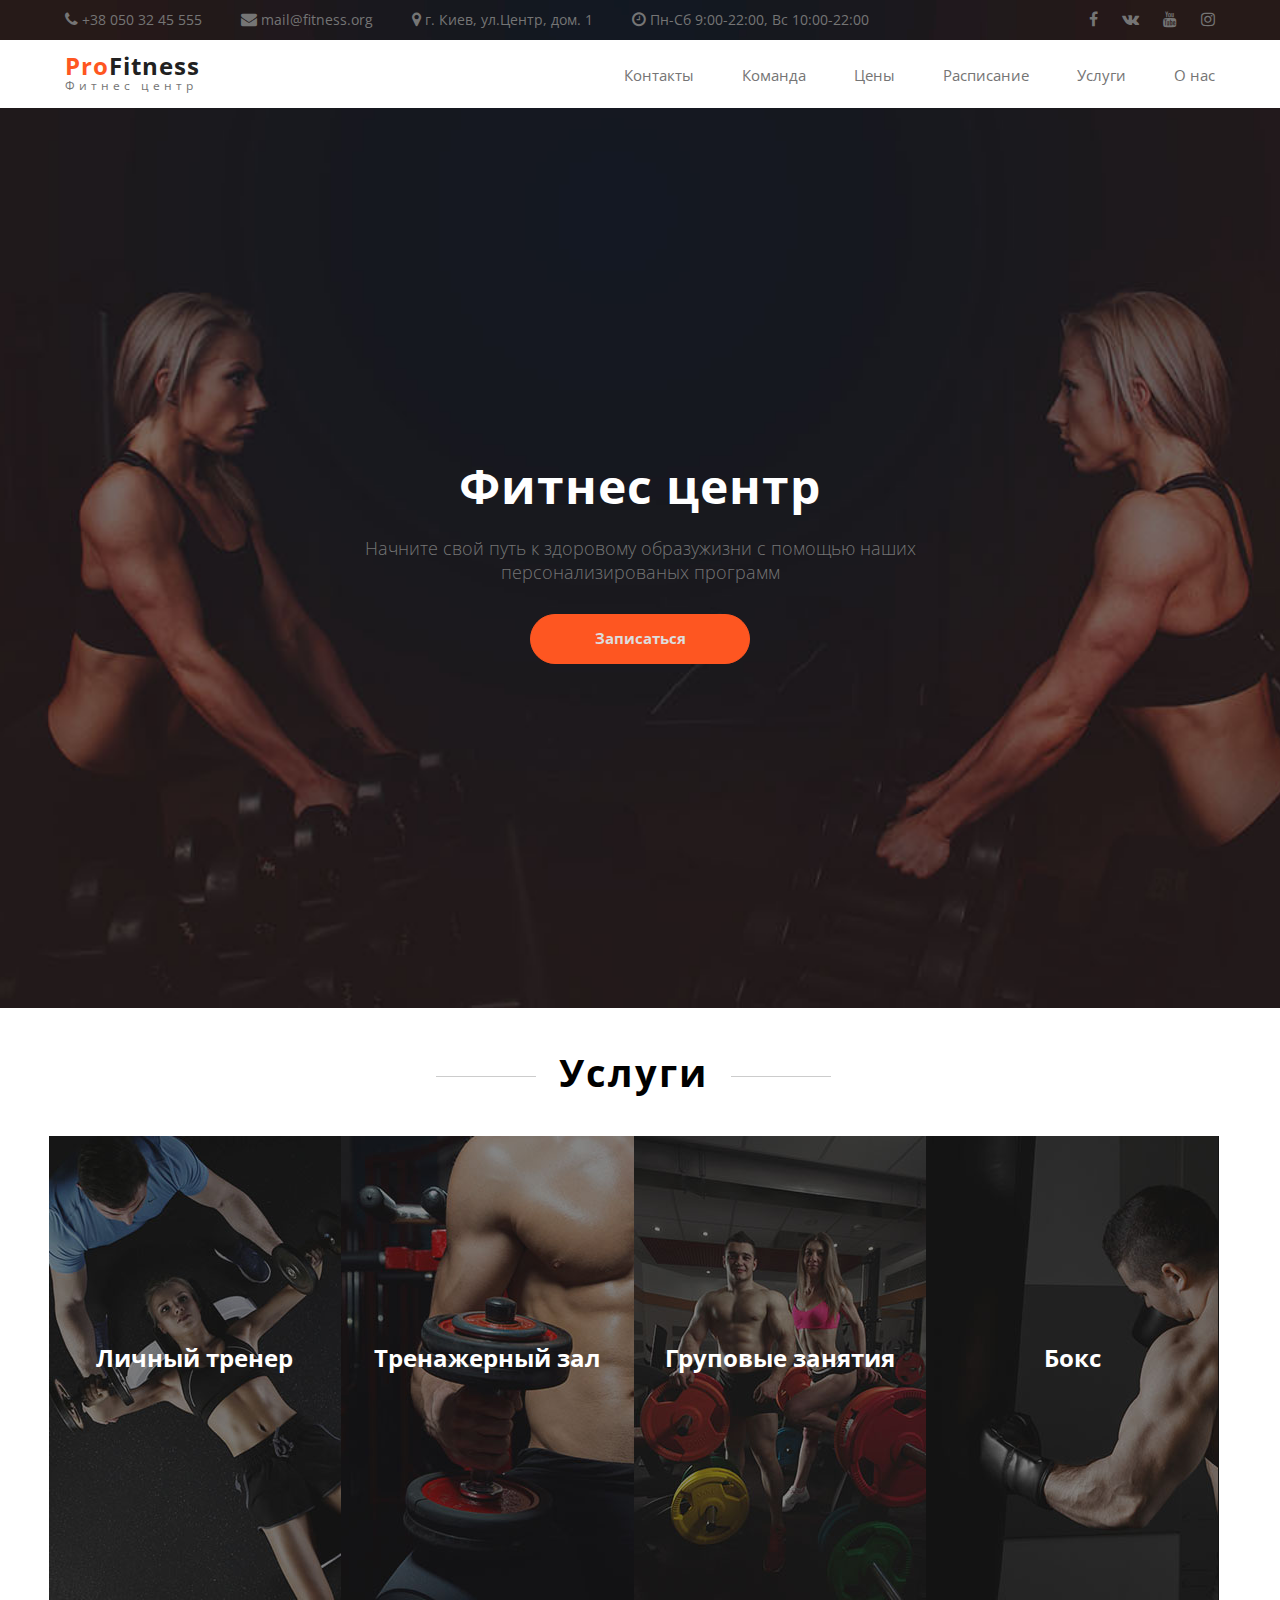
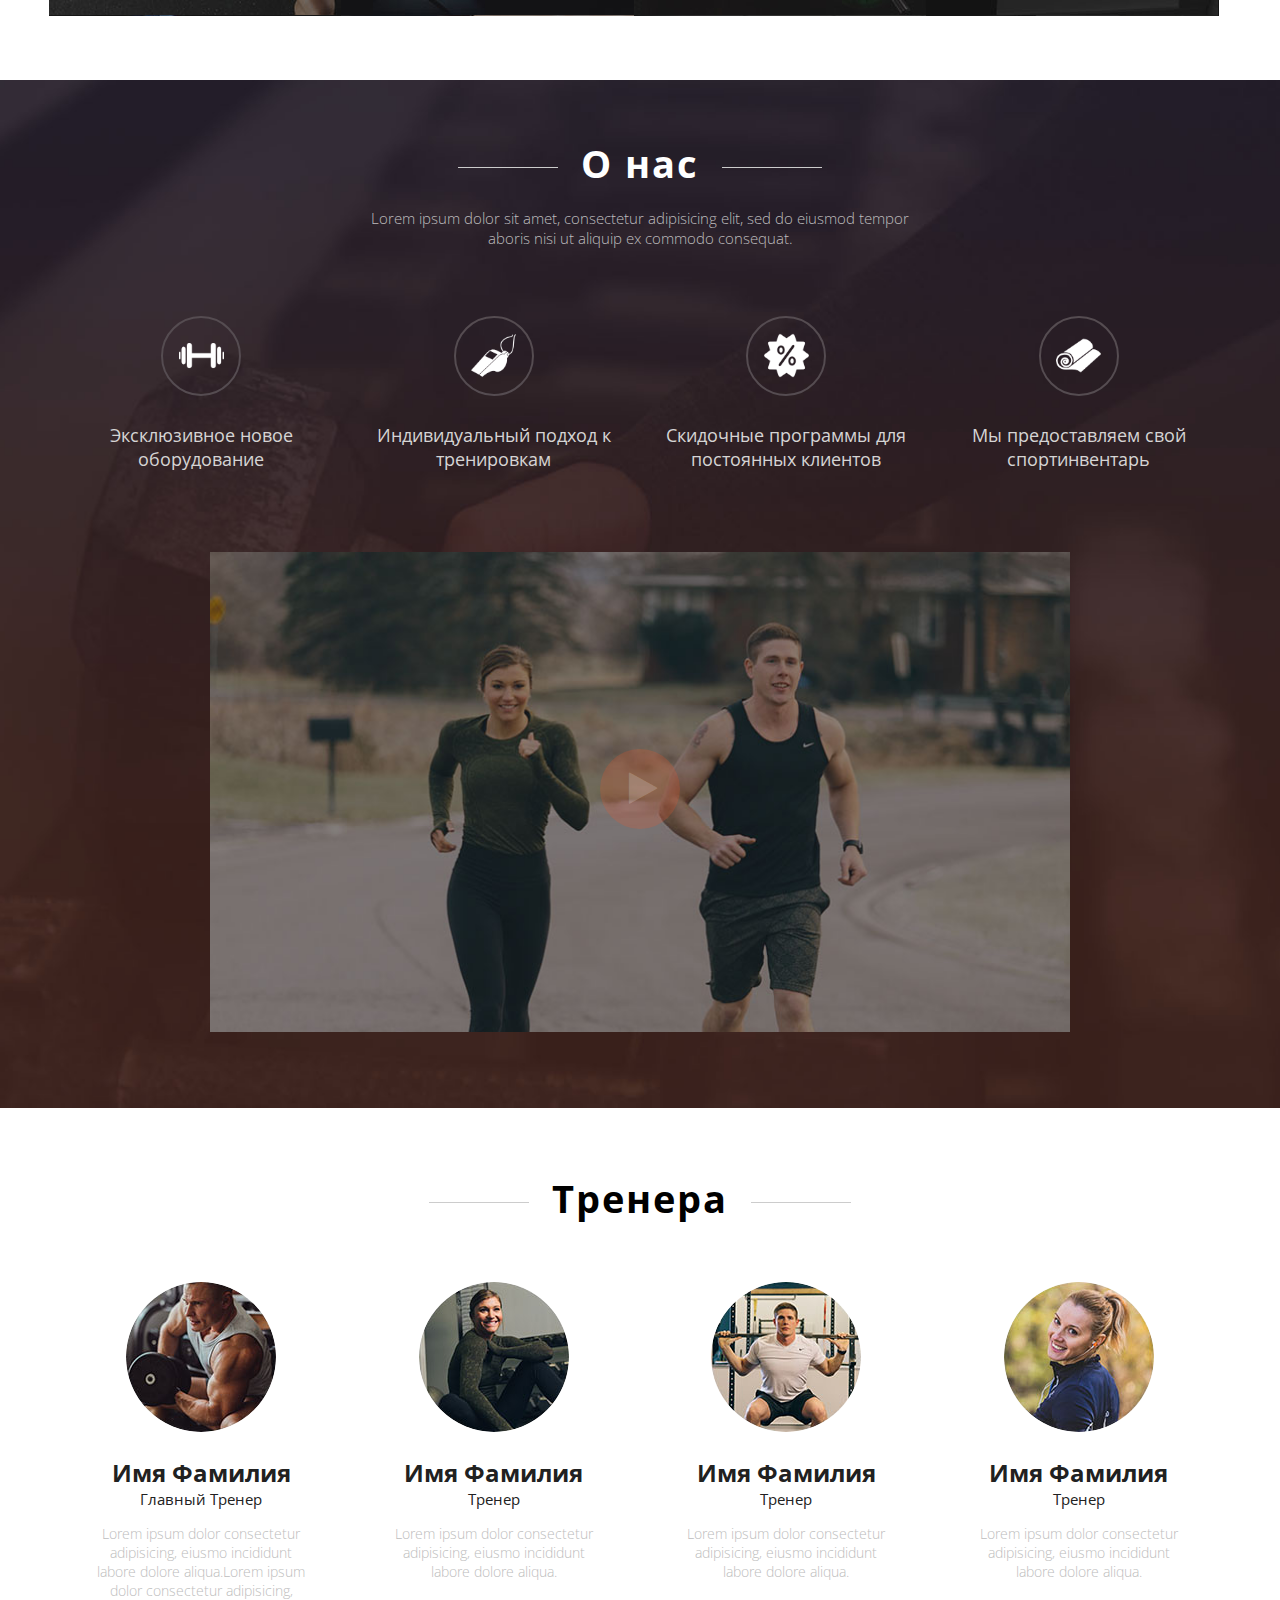
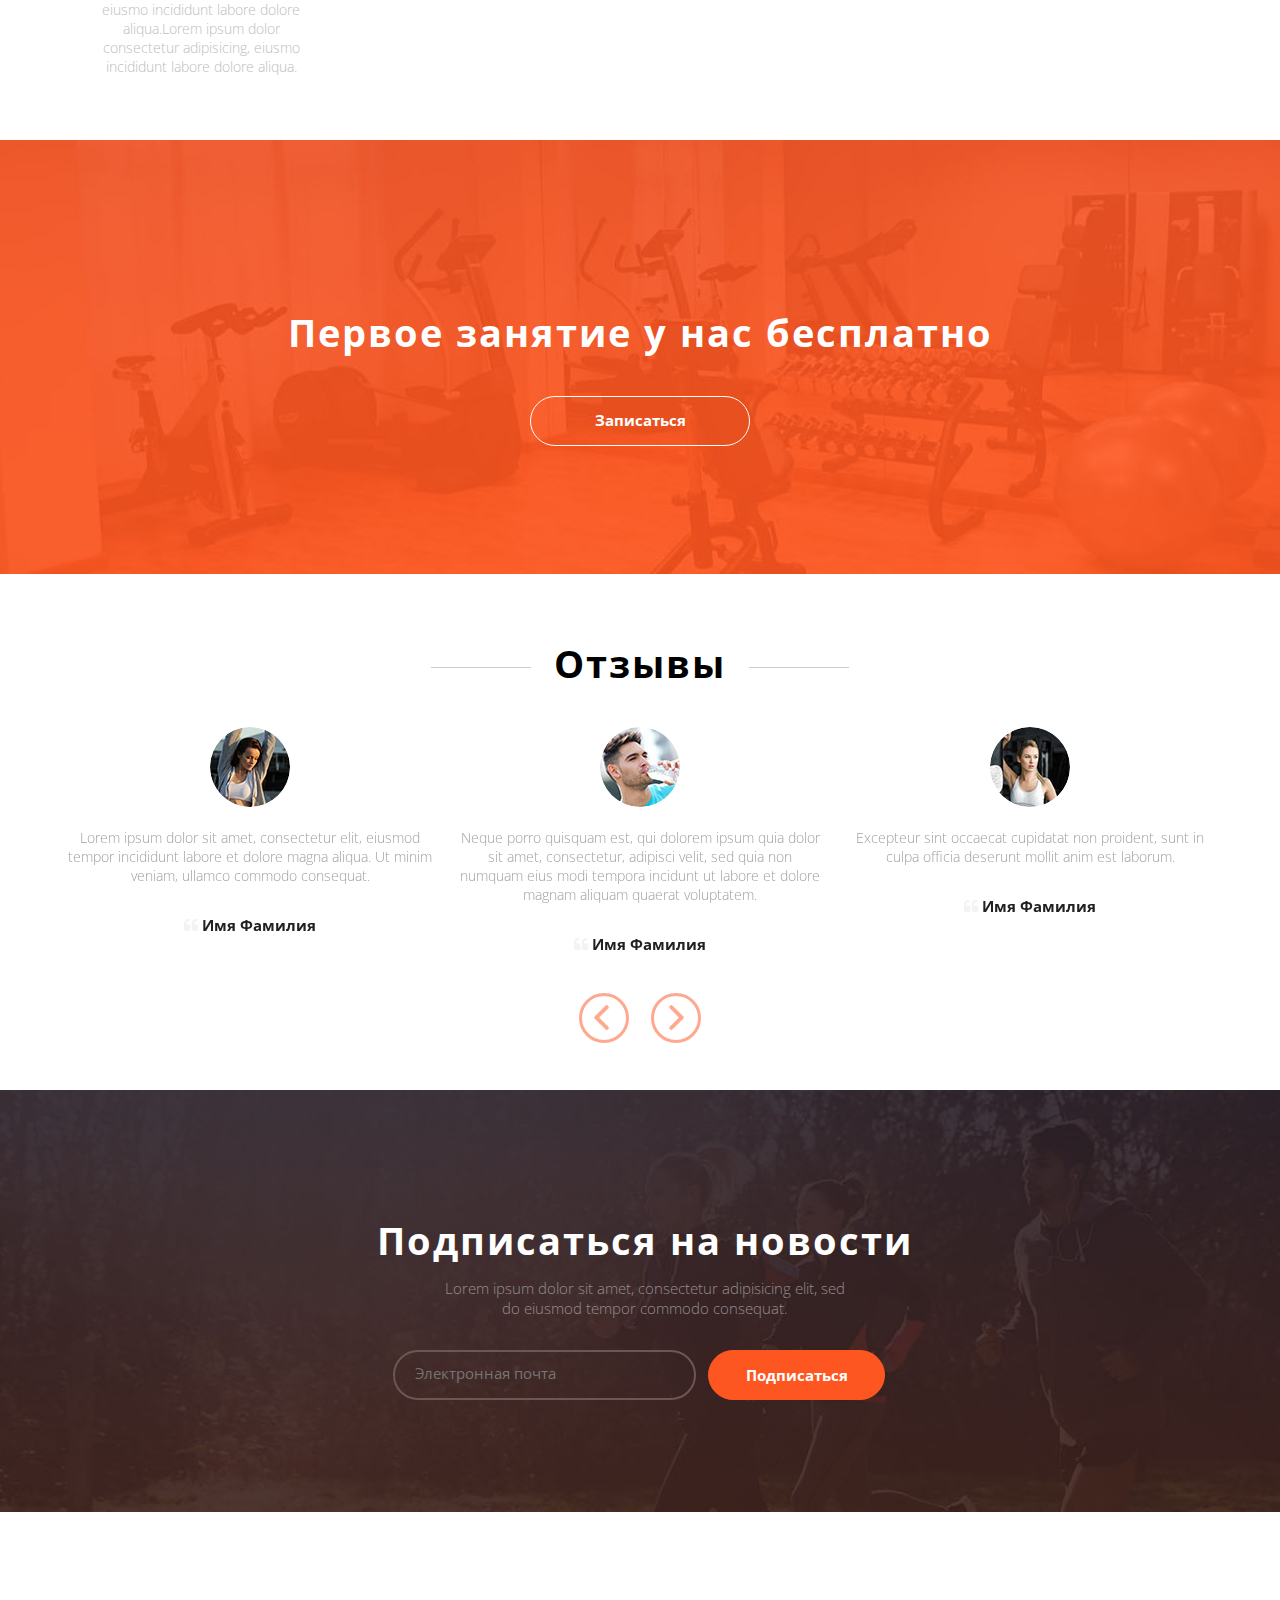
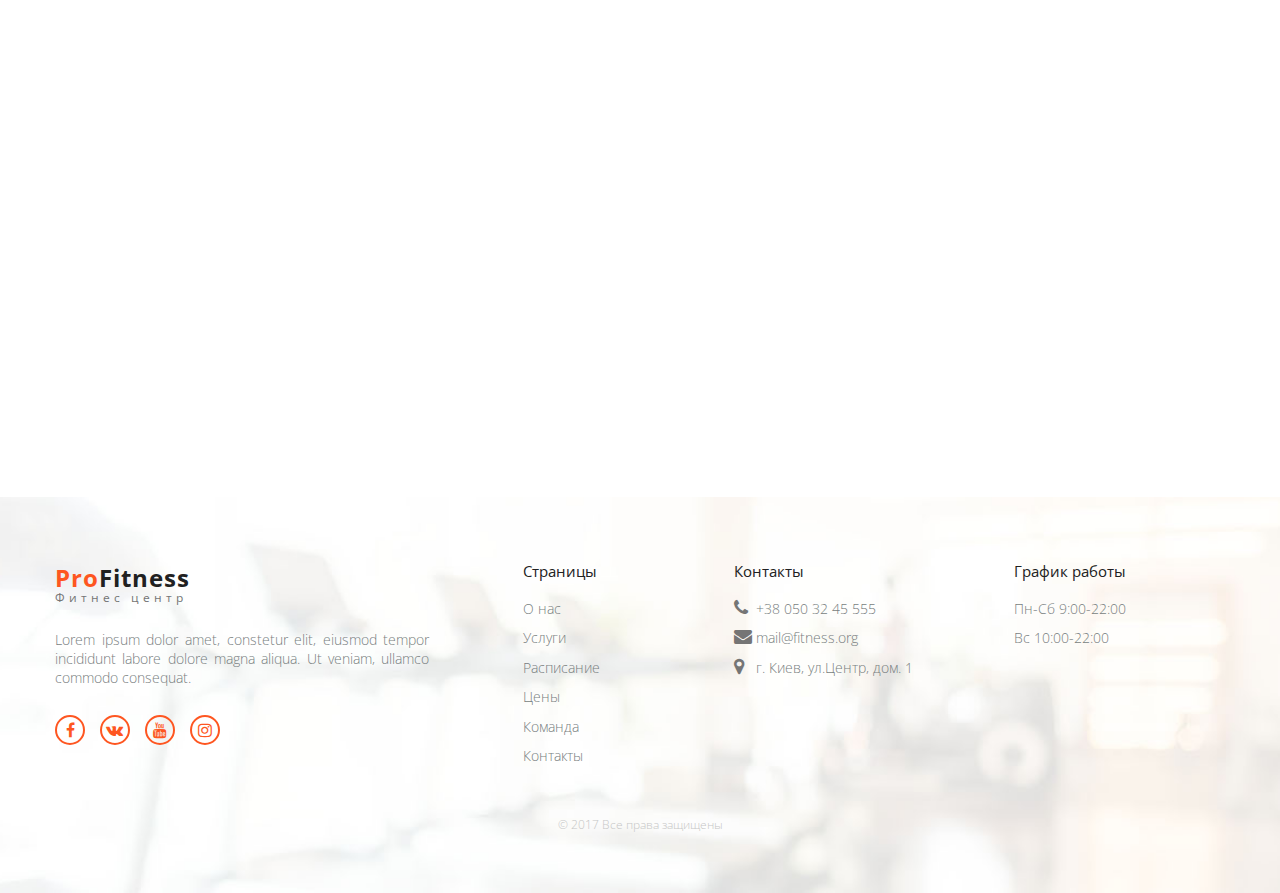
<file: MyProject/profitness/index.html>
<!DOCTYPE html>
<html lang="zxx">
<head>
	<meta charset="utf-8">
	<meta name="viewport" content="width=device-width, initial-scale=1.0, maximum-scale=1.0, user-scalable=no" />
	<link rel="stylesheet" type="text/css" href="style/font/css/font-awesome.min.css">
	<link rel="stylesheet" type="text/css" href="slider/slick/slick.css"/>
	<link rel="stylesheet" type="text/css" href="style/main.css">
	<script type="text/javascript" src="jquery-3.2.1.min.js"></script>
	<script type="text/javascript" src="slider/slick/slick.min.js"></script>
	<script type="text/javascript" src="script.js"></script>
	<title>ProFitness</title>
</head>
<body>
	<header id="header">
		<div class="header_inform">
			<div class="wrapper">
				<ul class="link f_l">
				<div class="link_box">
					<li><i class="fa fa-phone" aria-hidden="true"></i><a href="tel:0503245555"> +38 050 32 45 555</a></li>
					<li><i class="fa fa-envelope" aria-hidden="true"></i><a href="mailto:mail@fitness.org"> mail@fitness.org</a></li>
				</div>
				<div class="link_box last">
					<li><i class="fa fa-map-marker" aria-hidden="true"></i><a href="#"> г. Киев, ул.Центр, дом. 1</a></li>
					<li><i class="fa fa-clock-o" aria-hidden="true"></i><a href="#"> Пн-Сб 9:00-22:00, Вс 10:00-22:00</a></li>
				</div>		
				</ul>
				<ul class="social f_r">
					<li><a href="#" target="_blank"><i class="fa fa-facebook" aria-hidden="true"></i></a></li>
					<li><a href="#" target="_blank"><i class="fa fa-vk" aria-hidden="true"></i></a></li>
					<li><a href="#" target="_blank"><i class="fa fa-youtube" aria-hidden="true"></i></a></li>
					<li><a href="#" target="_blank"><i class="fa fa-instagram" aria-hidden="true"></i></a></li>
				</ul>
			</div>
			</div><!--end header_inform-->

			<div class="header_main">
				<div class="wrapper">				
					<div class="logo">
						<a href="#"><span>Pro</span><span>Fitness</span></a>
						<p>Фитнес центр</p>
					</div>
					<div class="touch_menu"><i class="fa fa-bars" aria-hidden="true"></i> МЕНЮ</div>
					<div class="menu scroll">
						<ul class="bar">
							<li><a href="#about_company">О нас</a></li>
							<li><a href="#services">Услуги</a></li>
							<li><a href="#footer">Расписание</a></li>
							<li><a href="#services">Цены</a></li>
							<li><a href="#trainers">Команда</a></li>
							<li><a href="#footer">Контакты</a></li>
						</ul>
					</div>
				</div>
	
			</div><!--end header_main-->
		
	</header><!--end header-->		


	<div id="first_monitor">
		<div class="first_cont">
		<div class="wrapper_mini">
			<h2>Фитнес центр</h2>
			<p>Начните свой путь к здоровому образужизни с помощью наших персонализированых программ</p>
			<a href="#" class="btn">Записаться</a>
		</div>
		</div>
	</div><!--end first_monitor-->



	<div id="services">
		<div class="wrapper">
			<div class="tere"></div><h2 class="main_text">Услуги</h2><div class="tere"></div>
			<div>
				<div class="serv" style="background-image: url(res/serv1.jpg);">
					<div class="serv_inform" style="background-image: url(res/serv1.jpg);">
						<div class="bc_serv">
							<div class="inner">
								<h3>Личный тренер</h3>
								<h4>235 грн</h4>
								<p>Excepteur sint cupidatat nonsunt  proident, sunt culpa deserunt officia mollit anim est ideaes cupidatat laborum. </p>
								<a href="#" class="btn">Подробнее</a>
							</div>
							
						</div>
					</div>
					<h3>Личный тренер</h3>
				</div>
				<div class="serv" style="background-image: url(res/serv2.jpg);">
					<div class="serv_inform" style="background-image: url(res/serv2.jpg);">
						<div class="bc_serv">
							<div class="inner">
								<h3>Тренажерный зал</h3>
								<h4>1299 грн</h4>
								<p>Excepteur sint cupidatat nonsunt  proident, sunt culpa deserunt officia mollit anim est ideaes cupidatat laborum. </p>
								<a href="#" class="btn">Подробнее</a>
							</div>
						</div>
					</div>
					<h3>Тренажерный зал</h3>
					</div>
				<div class="serv" style="background-image: url(res/serv3.jpg);">
					<div class="serv_inform" style="background-image: url(res/serv3.jpg);">
						<div class="bc_serv">
							<div class="inner">
								<h3>Груповые занятия</h3>
								<h4>525 грн</h4>
								<p>Excepteur sint cupidatat nonsunt  proident, sunt culpa deserunt officia mollit anim est ideaes cupidatat laborum. </p>
								<a href="#" class="btn">Подробнее</a>
							</div>
						</div>
					</div>
					<h3>Груповые занятия</h3></div>
				<div class="serv" style="background-image: url(res/serv4.jpg);">
					<div class="serv_inform" style="background-image: url(res/serv4.jpg);">
						<div class="bc_serv">
							<div class="inner">
								<h3>Бокс</h3>
								<h4>799 грн</h4>
								<p>Excepteur sint cupidatat nonsunt  proident, sunt culpa deserunt officia mollit anim est ideaes cupidatat laborum. </p>
								<a href="#" class="btn">Подробнее</a>
							</div>
						</div>
					</div>
					<h3>Бокс</h3>
				</div>
			</div>
		</div>
	</div>


	<div id="about_company">
		<div class="wrapper">
			<div class="tere"></div><h2 class="main_text">О нас</h2><div class="tere"></div>
			<p class="wrapper_mini">Lorem ipsum dolor sit amet, consectetur adipisicing elit, sed do eiusmod tempor aboris nisi ut aliquip ex commodo consequat.</p>
			<div class="primes">
				<div class="prime">
					<div class="ico"><img src="res/ico1.png"></div>
					<p>Эксклюзивное новое оборудование</p>
				</div>
				<div class="prime">
					<div class="ico"><img src="res/ico2.png"></div>
					<p>Индивидуальный подход к тренировкам</p>
				</div>
				<div class="prime">
					<div class="ico"><img src="res/ico3.png"></div>
					<p>Скидочные программы для постоянных клиентов</p>
				</div>
				<div class="prime">
					<div class="ico"><img src="res/ico4.png"></div>
					<p>Мы предоставляем свой спортинвентарь</p>
				</div>
				<h2></h2>
			</div>
			<div class="movie" style="background-image: url(res/movie.jpg);">
				<iframe class="movie_frame" width="560" height="349" src="http://www.youtube.com/embed/n_dZNLr2cME?rel=0&hd=1" frameborder="0" allowfullscreen></iframe>
				<div class="play">
					<i class="fa fa-play" aria-hidden="true"></i>
				</div>
			</div>
		</div>	
	</div><!--end about_company-->


	<div id="trainers">
		<div class="wrapper">
			<div class="tere"></div><h2 class="main_text">Тренера</h2><div class="tere"></div>
			<div>
				<div class="trains">
					<div class="train">
						<div class="photo" style="background-image: url(res/train1.jpg);"><a href="#"></a></div>
						<h3>Имя Фамилия</h3>
						<h4>Главный Тренер</h4>
						<p>Lorem ipsum dolor consectetur adipisicing, eiusmo incididunt labore dolore aliqua.Lorem ipsum dolor consectetur adipisicing, eiusmo incididunt labore dolore aliqua.Lorem ipsum dolor consectetur adipisicing, eiusmo incididunt labore dolore aliqua.</p>
					</div>
					<div class="train">
						<div class="photo" style="background-image: url(res/train2.jpg);"><a href="#"></a></div>
						<h3>Имя Фамилия</h3>
						<h4>Тренер</h4>
						<p>Lorem ipsum dolor consectetur adipisicing, eiusmo incididunt labore dolore aliqua.</p>
					</div>
				</div>
				<div class="trains">
					<div class="train">
						<div class="photo" style="background-image: url(res/train3.jpg);"><a href="#"></a></div>
						<h3>Имя Фамилия</h3>
						<h4>Тренер</h4>
						<p>Lorem ipsum dolor consectetur adipisicing, eiusmo incididunt labore dolore aliqua.</p>
					</div>
					<div class="train">
						<div class="photo" style="background-image: url(res/train4.jpg);"><a href="#"></a></div>
						<h3>Имя Фамилия</h3>
						<h4>Тренер</h4>
						<p>Lorem ipsum dolor consectetur adipisicing, eiusmo incididunt labore dolore aliqua.</p>
					</div>
				</div>
			</div>
		</div>	
	</div><!--end trainers-->



	<div id="first_lesson">
		<div class="wrapper">
			<h2 class="main_text">Первое занятие у нас бесплатно</h2>
			<a href="#" class="btn">Записаться</a>
		</div>	
	</div><!--end first_lesson-->



	<div id="feedback">
		<div class="wrapper">
			<div class="tere"></div><h2 class="main_text">Отзывы</h2><div class="tere"></div>
			<div id="slider">
				<div class="slide">
					<div class="photo" style="background-image: url(res/rew1.jpg);"></div>
					<p>Lorem ipsum dolor sit amet, consectetur elit, eiusmod tempor incididunt labore et dolore magna aliqua. Ut minim veniam, ullamco commodo consequat. </p>
					<h3 class="name"><i class="fa fa-quote-left" aria-hidden="true"></i> Имя Фамилия</h3>
				</div>
				<div class="slide">
					<div class="photo" style="background-image: url(res/rew2.jpg);"></div>
					<p>Neque porro quisquam est, qui dolorem ipsum quia dolor sit amet, consectetur, adipisci velit, sed quia non numquam eius modi tempora incidunt ut labore et dolore magnam aliquam quaerat voluptatem.</p>
					<h3 class="name"><i class="fa fa-quote-left" aria-hidden="true"></i> Имя Фамилия</h3>
				</div>
				<div class="slide">
					<div class="photo" style="background-image: url(res/rew3.jpg);"></div>
					<p>Excepteur sint occaecat cupidatat non proident, sunt in culpa officia deserunt mollit anim est laborum.</p>
					<h3 class="name"><i class="fa fa-quote-left" aria-hidden="true"></i> Имя Фамилия</h3>
				</div>
				<div class="slide">
					<div class="photo" style="background-image: url(res/rew1.jpg);"></div>
					<p>Lorem ipsum dolor sit amet, consectetur elit, eiusmod tempor incididunt labore et dolore magna aliqua. Ut minim veniam, ullamco commodo consequat. </p>
					<h3 class="name"><i class="fa fa-quote-left" aria-hidden="true"></i> Имя Фамилия</h3>
				</div>
				<div class="slide">
					<div class="photo" style="background-image: url(res/rew2.jpg);"></div>
					<p>Neque porro quisquam est, qui dolorem ipsum quia dolor sit amet, consectetur, adipisci velit, sed quia non numquam eius modi tempora incidunt ut labore et dolore magnam aliquam quaerat voluptatem.</p>
					<h3 class="name"><i class="fa fa-quote-left" aria-hidden="true"></i> Имя Фамилия</h3>
				</div>
				<div class="slide">
					<div class="photo" style="background-image: url(res/rew3.jpg);"></div>
					<p>Excepteur sint occaecat cupidatat non proident, sunt in culpa officia deserunt mollit anim est laborum.</p>
					<h3 class="name"><i class="fa fa-quote-left" aria-hidden="true"></i> Имя Фамилия</h3>
				</div>
			</div>
			</div>
				<div class="arrows">
			</div>
	</div><!--end feedback-->



	<div id="sibskribe">
		<div class="wrapper">
			<h2 class="main_text">Подписаться на новости</h2>
			<p>Lorem ipsum dolor sit amet, consectetur adipisicing elit, sed do eiusmod tempor commodo consequat.</p>
			<div class="sibskribe_form">
				<input type="" name="" placeholder="Электронная почта">
				<button class="btn">Подписаться</button>
			</div>
		</div>
	</div><!--end sibskribe-->


	<div id="map">
		<iframe src="https://www.google.com/maps/embed?pb=!1m18!1m12!1m3!1d1270.1955501381838!2d30.517079695428855!3d50.452441420526505!2m3!1f0!2f0!3f0!3m2!1i1024!2i768!4f13.1!3m3!1m2!1s0x0%3A0xf1200a02ba705afd!2sPizza+Veterano!5e0!3m2!1suk!2sua!4v1505046088443" frameborder="0" style="border:0" allowfullscreen></iframe>
	</div><!--end map-->

	<footer id="footer">
		<div class="wrapper">
			<div class="main_footer">
				<div class="logo">
					<a href="#"><span>Pro</span><span>Fitness</span></a>
					<p>Фитнес центр</p>
				</div>
				<p>Lorem ipsum dolor amet, constetur elit, eiusmod tempor incididunt labore dolore magna aliqua. Ut veniam, ullamco commodo consequat.</p>
				<ul class="logo_footer">
					<li><a href="#" target="_blank" class="social_foot"><i class="fa fa-facebook" aria-hidden="true"></i></a></li>
					<li><a href="#" target="_blank" class="social_foot"><i class="fa fa-vk" aria-hidden="true"></i></a></li>
					<li><a href="#" target="_blank" class="social_foot"><i class="fa fa-youtube" aria-hidden="true"></i></a></li>
					<li><a href="#" target="_blank" class="social_foot"><i class="fa fa-instagram" aria-hidden="true"></i></a></li>
				</ul>
			</div>
			<div class="footer_content_box f_r">
				<div class="foot_content menu_foot f_l">
					<h2>Страницы</h2>
					<ul class="scroll">
						<li><a href="#about_company">О нас</a></li>
						<li><a href="#services">Услуги</a></li>
						<li><a href="#footer">Расписание</a></li>
						<li><a href="#services">Цены</a></li>
						<li><a href="#trainers">Команда</a></li>
						<li><a href="#footer">Контакты</a></li>
					</ul>
				</div>
				<div class="foot_content">
					<h2>Контакты</h2>
					<ul class="link_footer">
						<li><i class="fa fa-phone" aria-hidden="true"></i><a href="tel:0503245555">+38 050 32 45 555</a></li>
						<li><i class="fa fa-envelope" aria-hidden="true"></i><a href="mailto:mail@fitness.org">mail@fitness.org</a></li>
						<li><i class="fa fa-map-marker" aria-hidden="true"></i><a href="#">г. Киев, ул.Центр, дом. 1</a></li>
					</ul>
				</div>
				<div class="foot_content f_r">
					<h2>График работы</h2>
					<ul>
						<li>Пн-Сб 9:00-22:00</li>
						<li>Вс 10:00-22:00</li>
					</ul>
				</div>
			</div>
		</div>
		<p class="copy">© 2017 Все права защищены</p>
	</footer><!--end footer-->

</body>
</html>
</file>
<file: css/style.css>
@import url('https://fonts.googleapis.com/css?family=Dancing+Script:400,700');
@import url('https://fonts.googleapis.com/css?family=Varela+Round');
@import url('https://fonts.googleapis.com/css?family=Crimson+Text');
/* font-family: 'Varela Round', sans-serif; */

/* font-family: 'Merriweather', serif; */

/* font-family: 'Crimson Text', serif; */


*{
	margin: 0;
    padding: 0;
    outline: none;
    -moz-box-sizing: border-box;
    -webkit-box-sizing: border-box;
    box-sizing: border-box;
}

body{
    background-image: url('../img/bc-body1.jpg');
}

img{
    max-width: 100%;
    height: auto;
    width: auto/9;
}

a, a:visited, a:focus{
    text-decoration: none;
    transition: all.2s ease;
    -moz-transition: all.2s ease;
    -webkit-transition: all.2s ease;
    -ms-transition: all.2s ease;
}

a:hover{
    text-decoration: none;
    transition: all.2s ease;
    -moz-transition: all.2s ease;
    -webkit-transition: all.2s ease;
    -ms-transition: all.2s ease;
}

ul, li, ol, li { list-style: none;}

.wrapper{
    max-width: 1080px;
    margin: 0 auto;
}

.btn{
    padding:10px;
    border-radius: 4px;
    background: #fb5255;
    color: #fbf9fa;
    letter-spacing: 0.05em;
    border: 2px solid #fb5255;
    text-shadow: 1px 1px 2px black;
}
.btn:hover{
    background: transparent;
    color: #fb5255 ;
    cursor: pointer;
    
}

.bc_body{
    background: url('../img/bc.jpg') no-repeat center top;
    width: 100%;
    margin: auto;
    display: inline-block;
    background-size: cover;
    position: absolute;
    z-index: 1;

    -webkit-background-size:cover;
    -moz-background-size:cover;
    -o-background-size:cover;
    background-size:cover;
}

.bc_body:before {
    content: "";
    padding-top: 80%;
    float: left;
}

#header{
    position: fixed;
    top: 0;
    left: 0;
    right: 0;
    width: 100%;
    z-index: 100;
    padding: 20px 0;

    transition: all.2s ease;
    -moz-transition: all.2s ease;
    -webkit-transition: all.2s ease;
    -ms-transition: all.2s ease;
}
.header_background_scroll{
    background: rgba(0,0,0,0.6);
 }
 
 .header_background{
    background: none;
 }
.nav{
    float: left;
}

.nav li, .social li{
    display: inline-block;
    margin: 0 10px;
}

.nav li a{
    padding: 6px 10px;
    font-size: 20px;
    line-height: 30px;
    color: #fbf9fa;
    border-radius: 4px;
}

.nav li a:hover{
    background: #fc5356;
}
/* гамбургер меню */
.menu_btn{
    margin-left: 20px;
    font-size: 30px;
    color: #fff;
    width: 30px;
    display: none;

    transition: all.2s ease;
    -moz-transition: all.2s ease;
    -webkit-transition: all.2s ease;
    -ms-transition: all.2s ease;
}
.menu_btn:hover{
    cursor: pointer;
    color: #fb5255;
}

.social{
    float: right;
}

.social li a{
    font-size: 30px;
    color: #fbf9fa;

    width: 30px;
    height: 30px;
    line-height: 30px;
    float: left;
    margin-right: 4%;
    text-align: center;
}

.social li:hover a{
    transform: scale(1.1);
}
.social li a i.fa-github{
    color: #6e5494;
}

.social li a i.fa-phone{
    color: #00a98f;
}
 /* гамбургер социальные сети */
.social_menu{
    width: 30px;
    display: none;
    font-size: 30px;
    color: #fff;

    transition: all.2s ease;
    -moz-transition: all.2s ease;
    -webkit-transition: all.2s ease;
    -ms-transition: all.2s ease;

}

.social_menu:hover{
    cursor: pointer;
    color: #fb5255;

    
}

.name{
    z-index: 10;
    position: relative;
    text-align: center;
    
}

.name h1{
    padding-top:120px; 
    padding-bottom:50px;
    display: inline-block;
    font-size: 72px;
    color: #fbf9fa;
    font-family: 'Dancing Script';
    font-weight: 700;
    text-shadow: 1px 1px 2px black;
}

#content{
    z-index: 10;
    position: relative;
    width: 100%;
}

.first_content{
    padding-top: 100px;
    background: rgba(0,0,0,0.2);
    z-index: 11;
    border-bottom: 1px solid #2b2a30;
    position: relative;
    

    -webkit-box-shadow: 0px 0px 23px 6px rgba(0,0,0,1);
    -moz-box-shadow: 0px 0px 23px 6px rgba(0,0,0,1);
    box-shadow: 0px 0px 23px 6px rgba(0,0,0,1);
}
.inform{
    background: linear-gradient(to top, #2b2a30, transparent);
    padding: 0 100px;
}
.inform_box{
    width: 50%;
    text-align: center;
    color: #f1edef;
    font-size: 24px;
    text-shadow: 1px 1px 2px black;
}

.inform_box h2{
    font-family: 'Varela Round';
    font-size: 70px;
}

.inform_box h4{
    font-size: 28px;
    margin: 10px 0px;
}

.inform_box p{
    margin-bottom: 30px;
    font-size: 20px;
}

.bottom_circle{
    background: url('../img/circle.jpg')no-repeat center top;
    position: absolute;
    width: 100%;
    height: 120px;
    bottom: -57px;
    background-size: cover;
}


.my_scils{
    display: flex;
    flex-direction: row;
    background: #2b2a30;
    padding: 100px;
    color: #9e9ea0;
    
    text-shadow: 1px 1px 2px black;
    display: -webkit-flex;
    -webkit-flex-direction: row;
}

.about_me{
    background: url('../img/Profile.jpg')no-repeat center top;
    background-size: cover;
    padding: 10px;
    flex:1;

    -webkit-box-flex: 1; 

    -webkit-box-shadow: 0px 0px 23px 6px rgba(0,0,0,1);
    -moz-box-shadow: 0px 0px 23px 6px rgba(0,0,0,1);
    box-shadow: 0px 0px 23px 6px rgba(0,0,0,1);

}

.about_me:before {
    content: "";
    padding-top: 180%;
    float: left;
}

.contacts{
    padding-left: 30px;
    flex:2;
    font-size: 26px;

    -webkit-box-flex: 2; 
    
}
.contacts h2{
    text-align: center;
    margin-top: -60px;
    margin-bottom: 20px;
}
.contacts ul li{
    margin-bottom: 20px;
}
.contacts a{
    color: #f1edef;
}
.my_project{
    padding: 100px;
    background: #c1c1c1;
    z-index: 10;
    position: relative;
    -webkit-box-shadow: 0px 0px 23px 6px rgba(0,0,0,1);
    -moz-box-shadow: 0px 0px 23px 6px rgba(0,0,0,1);
    box-shadow: 0px 0px 23px 6px rgba(0,0,0,1);
    text-align: center;
}

.maintext{
    color: #262628;
    font-weight: 700;
    text-align: center;
    margin-bottom: 40px;
}

.portfolio{
    width: 100%;
    text-shadow: 1px 1px 2px black;

}

.port{
    width: 45%;
    margin: 10px;
    display: inline-block;
    background-size: cover;
    background-position: center center;
    position: relative;
    border: 1px solid #777;
    -webkit-box-shadow: 0px 0px 23px 6px rgba(0,0,0,1);
    -moz-box-shadow: 0px 0px 23px 6px rgba(0,0,0,1);
    box-shadow: 0px 0px 23px 6px rgba(0,0,0,1);
    

}

.port:before{
    content: "";
    padding-top: 100%;
    float: left;
}

.cont_port{
    z-index: 50;
    position: absolute;
    left: 0;
    right: 0;
    bottom: 0;
    top: 0;
    opacity: 0;
    background-size: cover;
    background-position: center center;
    display: block;

    -webkit-box-shadow: 0px 0px 23px 6px rgba(0,0,0,1);
    -moz-box-shadow: 0px 0px 23px 6px rgba(0,0,0,1);
    box-shadow: 0px 0px 23px 6px rgba(0,0,0,1);

    transition: all.4s ease;
    -moz-transition: all.4s ease;
    -webkit-transition: all.4s ease;
    -ms-transition: all.4s ease;
}

.cont_port:hover{
    opacity: 1;
    transform: scale(1.05);
}

.port_bc{
    background: rgba(62, 20, 24, .8);
    height: 100.1%;
    text-align: center;
    padding: 10px;
}
.port_bc h2{
    padding-top: 40px;
    font-family: 'Merriweather';
    font-size: 40px;
    color: #f1edef;
    margin-bottom: 40px;
}

.port_bc p{
    font-family: 'Merriweather';
    font-size: 20px;
    color: #f1edef;
    margin-bottom: 20px;
}

.port_bc .btn{
    position: absolute;
    bottom: 30px;
    left: 50%;
    margin-left: -75px;
    padding: 10px 30px;
    border: 2px solid #f1edef;
    background: transparent;
}
.port_bc .btn:hover{
    background: #f1edef;
    color: #3e1418;
}

#footer{
    margin-top: -100px;
    background-image: url('../img/bc-footer.jpg');
}

.feedback{
    max-width: 800px;
    margin: 0 auto;
    padding-top: 150px;
    position: relative;
    text-align: center;
}

.inform_foot{
    background: linear-gradient(to top, transparent, rgba(84,61,67,0.2));
    position: absolute;
    width: 100%;
    height: 60%;
    
}

.feedback h2{
    color: #959595;
    text-shadow: 1px 1px 2px black;
    font-weight: normal;
    text-align: center;
    margin-bottom: 40px;
}
.feedback .btn{
    margin-top: 30px;
    margin-bottom: 100px;
    text-align: center;
    padding: 10px 40px;
}

.feedback .copy{
    color: #f1edef;
    font-size: 15px;
    letter-spacing: 0.05em;
    padding-bottom: 20px;
}

.input{
    margin-bottom: 5px;
    width: 100%;
    background-color: rgba(255,255,255,0.15);
    border: 1px solid #777;
    color: #f1edef;
    padding: 10px 17px;
    border-radius: 4px;
}
.input:last-child{
    margin-bottom: 0px;
}

::-webkit-input-placeholder{ /* Chrome/Opera/Safari */
    color: #f1edef;
    font-family: Arial;
  }
  ::-moz-placeholder{ /* Firefox 19+ */
    color: #f1edef;
    font-family: Arial;
  }
  ::-ms-input-placeholder{ /* IE 10+ */
    color: #f1edef;
    font-family: Arial;
  }
  ::-moz-placeholder{ /* Firefox 18- */
    color: #f1edef;
    font-family: Arial;
  }
.textarea{
    background-color: rgba(255,255,255,0.15);
    width: 100%;
    height: 100%;
    border: 1px solid #777;
    color: #f1edef;
    padding: 10px 17px;
    border-radius: 4px;
    resize: none;
}

.form_flex .input:focus, .form_flex .textarea:focus{
    border: 1px solid #fff;
    color: #fff;
}
#form_feedback{
}
.flex{
    display: flex;
    flex-direction: row;

    -webkit-box-flex: 1;
    -webkit-flex-direction: row;
}
.form_flex{
    width: 50%;
    padding: 10px;
}


#form_feedback .btn{
    display: inline-block;
}

.inform_social{
    margin-bottom: 30px;
    color: #fbf9fa;
    text-align: left;
}
.inform_social li{
    margin: 10px 0px;
}
.inform_social li a{
    color: #777;
    margin: 30px 0px;
    text-shadow: 1px 1px 2px black;
}

.inform_social li a:hover{
    color:#fc5356;
}

.inform_social li a i{
    margin-right: 5px;
}

@media(max-width: 1057px){
    .nav li{
        margin:0;
        margin-left: 5px;
    }
    .social li{
        margin:0px 5px;
        margin-right: 5px;
    }

    .inform_box{
        width:100%;
    }
    .my_scils{
        padding: 100px 10px;
    }
    .my_project{
        padding: 100px 10px;
    }

    .first_content{
        margin: 0px 20px;
    }
}

@media(max-width: 920px){
    .social{
        padding-right: 20px;
    }
    .social li{
        display: block;
        margin-bottom: 10px;
        height: 30px;
    }

    .social_li{
        display: none;
        position: absolute;
        top: 100%;
        right: 20px;
    }

    .social_menu{display: block;}
    .inform_social{
        margin: 0 10px;
    }
}
@media(max-width: 724px){
    .port_bc h2{
        padding-top: 20px;
        margin-bottom: 20px;
    }
}

@media(max-width: 724px){
    .menu_li{
        display: none;
        position: absolute;
        top: 100%;
        left: 0;
        right: 0;
        width: 100%;
        background-color: rgba(0,0,0,0.6);
    }

    .menu_li li{
        display: block;
        margin: 0 10px;
    }

    .menu_li li a{
        display: inline-block;
        width: 100%;
    }

    .menu_btn{display: block;}

    .inform{
        padding: 0 10px;
    }

    .my_scils{
        flex-direction: column;
        -webkit-flex-direction: colum;
    }

    .about_me{
        margin-bottom: 100px;
    }

    .port_bc h2{
        padding-top: 40px;
        margin-bottom: 40px;
    }

    .port{
        width: 95%;
    }
    .my_project {
        padding: 100px;
    }

    .contacts{
        padding-left: 0;
    }
}

@media(max-width: 560px){
    .my_project {
        padding: 100px 10px;
    }
}

@media(max-width: 400px){
    #header{
        padding: 10px 0;
    }
    .name h1{
        padding-top: 60px;
        font-size: 40px;
        padding-bottom: 20px;
    }

    .first_content{
        padding-top: 20px;

    }

    .inform_box h2{
        font-size: 40px;
    }
    .my_scils{
        padding-top: 40px;
    }

    .contacts ul li{
        text-align: center;
        font-size: 20px;
    }
}
</file>
<file: MyProject/bhelp/style/main.css>
@font-face {
    font-family:'Raleway ExtraBold';
    src: url('fonts/Raleway ExtraBold Regular.woff2') format('woff2'),
         url('fonts/Raleway ExtraBold Regular.woff') format('woff'),
		 url('fonts/Raleway ExtraBold Regular.ttf') format('truetype');
    font-style: normal;
    font-stretch: normal;
}

@font-face {
    font-family:'Raleway Light';
    src: url('fonts/Raleway Light.woff2') format('woff2'),
         url('fonts/Raleway Light.woff') format('woff'),
         url('fonts/Raleway Light.ttf') format('truetype');
    font-style: normal;
    font-stretch: normal;
}

@font-face {
    font-family:'Raleway Bold';
    src: url('fonts/Raleway Bold.woff2') format('woff2'),
         url('fonts/Raleway Bold.woff') format('woff'),
		 url('fonts/Raleway Bold.ttf') format('truetype');
    font-style: normal;
    font-stretch: normal;
}

@font-face {
    font-family:'Roboto Light Regular';
    src: url('fonts/Roboto Light Regular.woff2') format('woff2'),
         url('fonts/Roboto Light Regular.woff') format('woff'),
		 url('fonts/Roboto Light Regular.ttf') format('truetype');
    font-style: normal;
    font-stretch: normal;
}

@font-face {
    font-family:'Roboto Bold';
    src: url('fonts/Roboto Bold.woff2') format('woff2'),
         url('fonts/Roboto Bold.woff') format('woff'),
         url('fonts/Roboto Bold.ttf') format('truetype');
    font-style: normal;
    font-stretch: normal;
}

*{
	margin: 0;
    padding: 0;
    outline: none;
    -moz-box-sizing: border-box;
    -webkit-box-sizing: border-box;
    box-sizing: border-box;
}

body{
	background: #fbfbfb;
    font-family: "Roboto Light Regular";
    font-weight: 300px;
    font-size: 16px;
    color: #c1c1c2;

    -webkit-font-smoothing: antialiased;
    -webkit-overflow-scrolling: touch;

    
}

p{
    font-family:'Roboto Light Regular';
    color: #888;
    font-size: 14px;
    margin-bottom: 25px;
    font-weight: 600;
}

img{
    max-width: 100%;
    height: auto;
    width: auto/9;
}

a, a:visited, a:focus{  
    color: #fff;
    text-decoration: none;
    transition: all.2s ease;
    -moz-transition: all.2s ease;
    -webkit-transition: all.2s ease;
    -ms-transition: all.2s ease;
}

a:hover{
    color: #82b440;
    text-decoration: none;
    transition: all.2s ease;
    -moz-transition: all.2s ease;
    -webkit-transition: all.2s ease;
    -ms-transition: all.2s ease;
}

ul, li, ol, li { list-style: none;}

.centered{
    text-align: center;
}

.left{
    float:left;
}

.right{
    float: right;
}

.wrapper {
  width: 100%;
  max-width: 1100px;
  margin: 0 auto;
  display: table;
}

.inline{
    display: inline-block;
}

.wrapper_small{
  width: 100%;
  max-width: 800px;
  margin: 0 auto;
  display: table;
}

.wrapper_mini{
    width: 100%;
    max-width: 650px;
    margin: 0 auto;
}

.clear{
    clear: both;
}

.cover{
    background-size: cover!important;
}

.inner {
  display: table-cell;
  height: 100vw;
  padding: 30px 0;
  vertical-align: middle;
}

.header{
    user-select:none;
    margin-left: 0;
    position: fixed;
    top: 0; 
    left: 0; 
    right: 0;
    padding: 15px;
}

.header_background_scroll{
   background: rgba(0,0,0,0.6);
}

.header_background{
   background: none;
}

.header_logo{
    font-size: 37px;
    display: block;
    font-family: "Raleway ExtraBold";
    color: #fff;

    -moz-user-select:none;
}

.header_logo:hover{
    color: #fff;
}

.header_logoB{
    color:#82b440;
}

.header_rightBar{
    -moz-user-select:none;
    margin-top: 12px;
}

.header_rightBar li, .touch_menu{
   display: inline-block;
   margin-left: 2em;
   font-family: "Raleway Bold";
   font-size: 15px;
   color: #fff;
}

.touch_menu{
    padding-top: 4px;
    padding-right: 40px;
    display: none;
}

.touch_menu:hover{
    cursor: pointer;
    color: #82b440;

    transition: all.2s ease;
    -moz-transition: all.2s ease;
    -webkit-transition: all.2s ease;
    -ms-transition: all.2s ease;
}

#first_monitor{
    width: 100%;
    min-height: 100vh;
    height: 100vh;
    background: url("../res/bc1.jpg") no-repeat center top;
    background-attachment: relative;
    position: relative;
    padding-bottom: 60px;
    padding-top: 60px;
    display: table;


    -webkit-background-size:cover;
    -moz-background-size:cover;
    -o-background-size:cover;
    background-size:cover;
}

.first_monitor_content{
    display: table-cell;
    text-align: center;
    vertical-align: middle;
    max-width: 400px;
   
}

.first_monitor_content h1{
    font-size: 64px;
    font-family: "Raleway ExtraBold";
    color: #fff;
    
}

.first_monitor_content h4{
    padding-top: 0.8em;
    padding-bottom: 0.7em;
    font-size: 24px;
    
}

.first_monitor_content .number{
    font-family: "Roboto Bold";
    color: #fff;
    font-size: 26px;
}

.number{
    margin-bottom: 1.2em;
}

.btn{
    display: inline-block;
    font-size: 18px;
    padding: 2.9em;
    padding-top:0.9em;
    padding-bottom:0.9em;
    background: #82b440;
    font-family: "Raleway Bold";
    color: #ddd;
    border: 2px solid #82b440;
    border-radius: 3px;
    user-select:none;
    -moz-user-select:none;
}

.btn:hover{
    border: 2px solid #82b440;
    background: none;
    color: #fff;
}

.button_bottom{
    position: absolute;
    bottom: 1.2em;
    right: 50%;
    margin-right: -15px;/*50% width*/
    background: url("../res/bottom_button.png") no-repeat center top;
    background-size: 100% auto;
    width:30px;
    height:30px;
}

.button_bottom:hover{
    background: url("../res/bottom_button_hover.png") no-repeat center top;
    background-size: 100% auto;
    width:30px;
    height:30px;
}

#main_services{
    margin-top: 2em;
    padding: 10px;
    min-height: 40vh;
    text-align: center;
    margin-bottom: 2em;
}
#main_services .inline_block{
    display: inline-block;
}

.inline_block li{
    display: inline-block;
}

#main_services .m_b_h3{
    margin-bottom: 2.7em;
}

.main_text{
    padding-bottom: 0.8em;
    font-family: "Raleway Bold";
    color: #000;
    border-bottom: 2px solid #82b440;
    font-size: 30px;
}

#main_services h6{
    color:#5c5c5e;
    font-family: "Roboto Light Regular";
    
}

.services_content div{
    display:inline-block;
    max-width: 250px;
    max-height: 350px;
    margin-left: 8px;
    margin-right: 8px;
    text-align: center;
}

.services_content h5, .contacts_content h5{
    
    font-family: "Raleway Bold";
    color: #131316;
    padding-top: 1em;
    padding-bottom: 0.5em;
    font-size: 18px;
}

div.circle{
    margin-top: 2em;
    vertical-align: middle;
    line-height: 30px;
    width: 100px;
    height: 100px;
    border-radius: 50%;
    background-color: #82b440;
    padding-top: 1.5em;
    margin-bottom: 0.6em;
}

div.circle img{
    max-width: 45px;
    max-height: 45px;
}

#about_company{
    padding: 15px;
    display: table;
    width: 100%;
    min-height: 60vh;
    height: 60vh;
    background: url("../res/bc2.jpg") no-repeat center top;
    background-size: cover;
    font-family: "Roboto Light Regular";
    text-align: center;
    margin-bottom: 2.5em;

    -webkit-background-size:cover;
    -moz-background-size:cover;
    -o-background-size:cover;
    background-size:cover;
}

.about_company_content{
    max-width: 600px;
    display: table-cell;
    vertical-align: middle;
}

#about_company h3{
    margin-bottom: 2.7em;
}

#about_company .main_text{
    color: #fff;
}

#our_team{
    padding: 15px;
    min-height: 35vh;
    text-align: center;
    margin-bottom: 3em;
}

#our_team h3{
    padding: 0;
    margin-bottom: 0.5em;
}

#our_team .main_text{
    border:none;
}

#our_team h6{
    margin-bottom: 4em;
    color: #3f3f42;
}

#our_team h5{
    padding-top: 0.8em;
    color: #8ab94c;
}


#our_team .services_content div{
    margin-left: 0;
}



#our_team .services_content .inline_block{
    display: inline-block;
}

.services_content .team{
    margin-top: 2em;
    margin-right: 1em;
    margin-left: 1em;
    height: 310px;
    border-bottom: 2px solid;
}

.team h6{
    font-size: 16px;
}

#our_team .services_content .team .child h6{
    color: #9a999a;
}

#our_team .services_content .team .team_bc{
    background-size:cover;
    width: 240px; 
    height: 220px;
}

.services_content .child{
    text-align: left;
    margin-top: 0em;
    position: absolute;
    opacity: 0;
    overflow: hidden;
    padding: 30px;
    padding-top: 35px;
    background-size:cover;

    transition: all.2s ease;
    -moz-transition: all.2s ease;
    -webkit-transition: all.2s ease;
    -ms-transition: all.2s ease;
}

.child .link{
    text-align: center;
    position: absolute;
    border: 1px solid #5c5b5d;
    width: 40px;
    height: 40px;
}



.child .link:hover{
    border: 1px solid #82b440;
}

.child .twitter{
    bottom: 20px;
    left: 75px;
    background: url("../res/twitter.png") no-repeat center;
    background-size: 60% auto;

}

.child .facebook{
    background: url("../res/facebook.png") no-repeat center;
    background-size: 60% auto;
    left: 30px;
    bottom: 20px;

}

.child .twitter:hover{
    background: url("../res/twitter_hover.png") no-repeat center;
    background-size: 60% auto;

}

.child .facebook:hover{
    background: url("../res/facebook_hover.png") no-repeat center;
    background-size: 60% auto;

}

.services_content .child:hover{
    opacity: 1;


    transition: all.2s ease;
    -moz-transition: all.2s ease;
    -webkit-transition: all.2s ease;
    -ms-transition: all.2s ease;
}

.services_content .child ul li{
    display: inline-block;
}



#reviews{
    padding: 15px;
    min-height: 50vh;
    background: url("../res/bc3.jpg") no-repeat center top;
    background-size: 100% auto;
    font-family: "Roboto Light Regular";
    color: #777;
    text-align: center;
    padding-bottom: 1em;

    -webkit-background-size:cover;
    -moz-background-size:cover;
    -o-background-size:cover;
    background-size:cover;
}

#reviews h3{
    font-size: 18px;
    margin-top: 3em;
    margin-bottom: 2.5em;
}

#reviews .main_text{
    padding-bottom: 0.5em;
    color: #fff;
}

#reviews .wrapper_mini .circle{
    background: no-repeat center top;
    margin-bottom: 1.6em;
    display: inline-block;

}

.name_user_rewiews{

    background: no-repeat;
    background-position:left;
    background-size: 14px 14px;
    padding-left: 20px;
    font-size: 18px;

}

#reviews .wrapper_mini h6{
    margin-bottom: 1.5em;
}
#slider{
}

#slider img{
   display: block;
}

.rew2{
    width: 10px;
    height: 10px;
}

.slide{
    padding-top: 2.5em;
}

.slick-dots li {
    display: inline-block;
    padding-top: 2em;
    padding-bottom: 2em;
    }

.slick-dots li:hover {
    }

.slick-dots button {
    size: cover;
    font-size: 0;
    background: none;
    border: none;
    width: 10px;
    height: 10px;
    background: rgba(130,180,64,0.1);
    border-radius: 50%;
    margin: 6px;
    display:inline-block;

}

.slick-dots button:focus{
     width: 12px;
    height: 12px;
    border-radius: 50%;
    background: rgba(130,180,64,1);
    margin: 5px;
    
}

#contacts{
    padding: 15px;
    margin-top: 3em;
    margin-bottom: 1.5em;
    min-height: 20vh;
    text-align: center;
}

.contacts_content div{
    display:inline-block;
    width: 260px;
    max-height: 300px;
    margin-left: 8px;
    margin-right: 8px;
    text-align: center;
}


.contacts_content .circle{
    width: 100px;
}

#contacts h6{
    color: #7c7c7c;
    margin-bottom: 3em;

}

#contacts h3{
    margin-bottom: 3em;
}



#feedback{
    padding: 15px;
    min-height: 50vh;
    background: url("../res/bc4.jpg") no-repeat center top;
    background-size: 100% auto;
    font-family: "Roboto Light Regular";
    color: #777;
    text-align: center;
    padding-bottom: 4.5em;

    -webkit-background-size:cover;
    -moz-background-size:cover;
    -o-background-size:cover;
    background-size:cover;
}

#feedback h3{
    font-size: 30px;
    margin-top: 3em;
    margin-bottom: 0.8em;
    font-family: "Raleway Bold";
    color: #fff;
}

#feedback .wrapper{
    margin-top: 2em;
}

#feedback ul{
    margin-bottom: 3.3em;
}

.input{
    margin-bottom: 2em;
    background-color: transparent;
    border: 1px solid;
    color: #777;
    width: 32%;
    float: left;
    display: block;
    padding: 17px;
    margin-left: 2%;
    border-radius: 3px;
}

[placeholder]{
    font-family: "Raleway Light";
    font-size: 15px;
}

.input_first{
    margin-left: 0;
}

.textarea{
    background-color: transparent;
    border: 1px solid;
    border-radius: 3px;
    padding: 17px;
    color: #777;
    width: 100%;
    height: 150px;
    display: block;
    resize: none;
    margin-bottom: 2em;
}

.input_focus:focus{
    border: 1px solid #fff;
    color: #fff;
}

#footer{
    padding: 15px;
    padding-top: 1.7em;
    padding-bottom: 1.5em;
    color: #5d5d5f;
    background: #131316;
    font-family: "Roboto Light Regular";
    font-size: 13px;
}

#footer li{
    display: inline-block;
}

.circle_mini{
    display:inline-block;
    background: no-repeat center #fff;
    background-size: 18px 18px;
    width: 26px;
    height: 26px;
    border-radius: 50%;
    margin-right: 12px;
    margin-left: 12px;
}

.circle_mini:hover{
    background: no-repeat center #82b440;
    background-size: 18px 18px;
}

.copyright{
    font-size: 16px;

}

.b_top{
    position: fixed;
    right: 25px;
    bottom: 5px;
    width: 40px;
    height: 40px;
    background: url("../res/b_top.png") rgba(130,180,64, 0.3) no-repeat center top;
    background-size: 18px;
    background-position: center;
}

.b_top:hover{
    cursor: pointer;
    background: url("../res/b_top_hover.png") #82b440 no-repeat center top;
    background-size: 18px;
    background-position: center;
}

.b_top_display{
    display: none;
}

@media(max-width: 1000px){
.rightBar_bottom{
        margin-right: 4em;

    }

}

@media(max-width: 768px){

    .rightBar{display: none;}

    .touch_menu{display: block;}

    .header_rightBar li{
        border-radius: 3px;
        border: 1px solid #82b440;
        background: #82b440;
        margin-top: 20px;
        padding: 2px;
        padding-left: 5px;
        display: list-item;
    }

    .header_rightBar li:hover{
        background: none;
        border: 1px solid #fff;
    }

    .first_monitor_content h1{
    max-width: 400px;
    font-size: 25pt;
    }

    .b_top{
        width: 30px;
        height: 30px;
        background: url("../res/b_top.png") rgba(130,180,64, 0.3) no-repeat center top;
        background-size: 13px;
        background-position: center;
    }

    .b_top:hover{
        cursor: pointer;
        background: url("../res/b_top_hover.png") #82b440 no-repeat center top;
        background-size: 13px;
        background-position: center;
    }

}


@media(max-width: 380px){
    
    .circle_mini{
    margin-right: 3px;
    margin-left: 3px;
    }
}

@media(max-width: 600px){
    
    .input{
        width: 100%;
        margin: 0px;
        margin-bottom: 15px;
    }
}
</file>
<file: MyProject/coocingblog/style/main.css>
@import url('https://fonts.googleapis.com/css?family=Open+Sans|Source+Sans+Pro');


/*
font-family: 'Open Sans', sans-serif;
font-family: 'Source Sans Pro', sans-serif;

*/



*{
	margin: 0;
    padding: 0;
    outline: none;


    -moz-box-sizing: border-box;
    -webkit-box-sizing: border-box;
    box-sizing: border-box;
}

body{
    background: #fbfbfb;
    font-family: "Open Sans";
    font-weight: 300px;
    font-size: 14px;
    color: #c1c1c2;
    text-align: center;


    -webkit-font-smoothing: antialiased;
    -webkit-overflow-scrolling: touch;
    -o-overflow-scrolling: touch;
    overflow-scrolling: touch;

    
}

a, a:visited, a:focus{  
    color: #000;
    text-decoration: none;
    transition: all.2s ease;
    -moz-transition: all.2s ease;
    -webkit-transition: all.2s ease;
    -ms-transition: all.2s ease;
}

ul, li, ol, li { list-style: none;}

a:hover{
    color: #aa183c;
    text-decoration: none;
    transition: all.2s ease;
    -moz-transition: all.2s ease;
    -webkit-transition: all.2s ease;
    -ms-transition: all.2s ease;
}

.wrapper {
  width: 100%;
  max-width: 1170px;
  margin: 0 auto;
}

.wrapper_mini{
  width: 100%;
  max-width: 800px;
  margin: 0 auto;
}

.wrapper_30{
  width: 100%;
  max-width: 310px;
  margin: 0 auto;
}

.flaksible_image{
    width: 100%;
}

.i_b{
    display: inline-block;
}

.f_l{
    float: left;
}

.f_r{
    float: right;
}

#header{
    display: block;
    z-index: 100;
    width: 100%;
    background: #fff;
    padding: 15px;
    position: fixed;
    top: 0; 
    left: 0; 
    right: 0;
}

#header a{
    letter-spacing: 1px;
}

#header .logo{
    font-family: 'Open Sans';
    font-size: 27px;
    color: #111519;
    font-weight: 600;
}

#header .logo:last-child{
    color: #aa183c;
}

#header .menu{
    margin-left: 2%;
    margin-top: 10px;
    display: inline-block;
}

#header .menu .bar li{
    display: inline-block;
    font-family: 'Source Sans Pro';
    font-size: 14px;
    font-weight: 600;
    margin-left: 34px;
    position: relative;
    color: #111519;
}

.touch_menu{
    font-family: 'Source Sans Pro';
    font-size: 14px;
    font-weight: 600;
    color: #111519;
    float: right;  
    display: none;

    transition: all.2s ease;
    -moz-transition: all.2s ease;
    -webkit-transition: all.2s ease;
    -ms-transition: all.2s ease;
}

.touch_menu:hover{
    cursor: pointer;
    color: #aa183c;
}

.recept a, .salat a{
    cursor: pointer;
    display: block;
}

.menu_1{
    z-index: 1;
    padding-top: 20px;
    padding-bottom: 10px;
    margin-top: 1em;
    width: 150px;
    background: #fff;
    display: none;
    position: absolute;
}

#header .menu .bar li .menu_1 li{
    margin-left: 0;
    background: #fff;
    display: list-item;
    text-align: left;
}

.menu_1 li a, .desert, .salat{
    display: block;
    padding: 8px 20px;
    width: 100%;
}

.desert:hover, .salat:hover{
    cursor: pointer;
    color: #aa183c;
}

.menu_2{
    z-index: 2;
    padding: 10px 0;
    left: 100%;
    top: -10px;
    width: 150px;
    background: #aa183c;
    display: none;
    position: absolute;
}

#header .menu .bar li .menu_1 li .menu_2 li{
    margin-left: 0;
    background: #aa183c;
    display: list-item;
    text-align: left;
}

.menu_1 li .menu_2 li a{
    display: block;
    padding: 8px 20px;
    width: 100%;
    color: #fff;
}

.menu_1 li .menu_2 li a:hover{
    color: #000;
}

.menu_3{
    z-index: 2;
    padding: 10px 0;
    left: 100%;
    top: -10px;
    width: 150px;
    background: #aa183c;
    display: none;
    position: absolute;
}

#header .menu_3 li{
    margin-left: 0;
    background: #aa183c;
    display: list-item;
    text-align: left;
}

.menu_3 li a{
    background: #aa183c;
    display: block;
    padding: 8px 20px;
    width: 100%;
    color: #fff;
}

.menu_3 li a:hover{
    color: #000;
}


.social{
    margin-top: 10px;
    display: inline-block;
    border-right: 1px solid #e5e5e5;
    padding-right: 25px;

}

.social_none{
    display: none;
}

.social i, .search i{
    margin-left: 10px;
    color: #605c5a;
    font-size: 14px;
    font-weight: 600;

    transition: all.2s ease;
    -moz-transition: all.2s ease;
    -webkit-transition: all.2s ease;
    -ms-transition: all.2s ease;
}

.social i:hover, .search i:hover{
    color: #aa183c;

    transition: all.2s ease;
    -moz-transition: all.2s ease;
    -webkit-transition: all.2s ease;
    -ms-transition: all.2s ease;
}


.search{
    margin-left: 13px;
    margin-top: 10px;
}

.search_form{
    padding: 2px;
    display: none;
    background: transparent;
    width: 200px;
    border:none;
    border-bottom: 2px solid #e5e5e5;
    color: #727475;

}

.search_form:focus{
    border-bottom: 2px solid #ccc;
}

.search_form_block{
    display: inline-block;
}

.search_form [placeholder]{
    color: #e5e5e5;
    font-family:'Source Sans Pro';
    font-size: 14px;
}
.search_b{
    border:none;
    background:none;
    padding:0;
    padding-left: 6px;
}

.search_b_bord{
    border-left: 1px solid #e5e5e5;
}

.search_b:hover{
    cursor: pointer;
}

#first_monitor{
    padding: 15px 0px;
    padding-top: 3em;
    width: 100%;
    height: 100vh;


    -webkit-background-size:cover;
    -moz-background-size:cover;
    -o-background-size:cover;
    background-size:cover;
}

#slider{
    width: 100%;
    height: 98vh;
    z-index: 1;
    background: no-repeat center top;
    background-attachment: relative;
    position: relative;


    -webkit-background-size:cover;
    -moz-background-size:cover;
    -o-background-size:cover;
    background-size:cover;
}
#slider .slide{
    width: 100%;
    height: 98vh;

    background: no-repeat center top;
    background-attachment: relative;
    position: relative;
    
    -webkit-background-size:cover;
    -moz-background-size:cover;
    -o-background-size:cover;
    background-size:cover;
}

#slider .slide .wrapper{
    padding-top: 30vh;
}
.arrow{
    z-index:40;
    width: 50%;
    max-width: 570px;
    margin: 0;
    position: absolute;
    top: 50%;
}

.arrow{
    left: 50%;
}


.slick-prev, .slick-next{
    z-index: 52;
    width: 30px;
    height: 30px;
    font-size: 0;
    top: 40%;
    display:block;
    background: transparent;
    border: none;
    background-size: cover;
    opacity: 0.2;
}

.slick-next:hover, .slick-prev:hover{
    opacity: 1;
    cursor: pointer;
}

.slick-prev{
    background-image: url('../res/left-arrow.png');
    position: absolute;
    left: -100%;
    
}

.slick-next{
    background-image: url('../res/right-arrow.png');
    position: absolute;
    right: 0;
}

.slick-dots{
    width: 100px;
    position: absolute;
    bottom: 4em;
    left: 50%;
    margin-left: -50px;
}



.slick-dots li{
    display: inline-block;
    margin: 0px 10px;
    width: 10px;
    height: 10px;
    border-radius: 50%;
    border: 1px solid #a7a5a5;

    transition: all.2s ease;
    -moz-transition: all.2s ease;
    -webkit-transition: all.2s ease;
    -ms-transition: all.2s ease;
}

.slick-dots button {
    display: none;

}
.slick-dots li:hover{
    cursor: pointer;
}

#slider li.slick-active{
    margin: 0px 9px;
    width: 12px;
    height: 12px;
    border-radius: 50%;
    border: 1px solid #fff;
}

#slider h2{
    font-family: 'Source Sans Pro';
    font-size: 48px;
    color: #fff;
    letter-spacing: 1px;
}

#slider .teg{
    background: #9a2642;
    font-family: 'Open Sans';
    font-size: 12px;
    color: #fff;
    padding: 2px 4px;
}

#slider .date{
    font-family: 'Open Sans';
    font-size: 12px;
    margin-left: 15px;
    margin-right: 15px;
    color: #ccc;
}

#slider i{
    margin-right: 4px;
}

#slider .btn{
    margin-top: 3em;
    padding: 10px 55px;
    display: inline-block;
    font-size: 15px;
    font-family: 'Open Sans';
    font-weight: 700;
    letter-spacing: 1px;
    color: #fff;
    border: 2px solid #fff;
    border-radius: 1px;
    user-select:none;
    -moz-user-select:none;
}

#slider .btn:hover{
    background: #fff;
    font-size: 15px;
    font-family: 'Open Sans';
    font-weight: 700;
    letter-spacing: 1px;
    color: #9b2540;
}

#content{
    width: 100%;
    min-height: 100vh;
    background: url("../res/bc2.jpg") no-repeat center top;
    padding-top: 40px;
    display: table;
    padding-left: 15px;
    padding-right: 15px;


    -webkit-background-size:cover;
    -moz-background-size:cover;
    -o-background-size:cover;
    background-size:cover;
}

#articles{
    width: 66%;
    max-width: 774px;
    margin: 0;
    display: inline-block;
    
    float: left;
    margin-right: 20px;
}

.main_state{
    padding-top: 1.2em;
    background: #fff;
}

.main_state .about_state{
    font-size: 11px;
    margin-bottom: 25px;
    color: #c36278; 
}

.main_state a{
    font-family: 'Open Sans';
    font-weight: 400;
    font-size: 12px;
}

.main_state h3{
    font-family: 'Open Sans';
    font-size: 20px;
    font-weight: 600;
    color: #111519;
    margin:10px;
    
}

.main_state .date{
    font-family: 'Open Sans';
    font-size: 11px;
    border-right: 1px solid #f2f2f2;
    padding-right: 13px;
    margin-right: 13px;
    color: #b5b5b5;
}

.main_state i{
    font-size: 11px;
    margin-right: 3px;
}

.main_state .coment{
    color: #bfbfc0;
}

.main_state .coment:hover{
    color: #aa183c;
}

.main_state .after_png{
    display: block;
    text-align: left;
    padding: 20px;
    padding-bottom: 30px;
}

.main_state .after_png p{
    margin-bottom: 25px;
    font-family: 'Open Sans';
    font-size: 300;
    font-size: 14px;
}

.after_png .social{
    margin-top: 5px;
    border:none;
    float: right;
    padding-right: 0;
}

.after_png .social i{
    border:none;
    float: right;
}

.row_state{
    display: inline-block;
}

.row_state .state{
    background: #fff;
    margin-top: 55px;
    width: 49%;
    display: inline-block;

    transition: all.2s ease;
    -moz-transition: all.2s ease;
    -webkit-transition: all.2s ease;
    -ms-transition: all.2s ease;
    
}

.row_state .state:hover{
    box-shadow: 0 0 20px rgba(0,0,0,0.3);
    
}

.state img{
    margin-bottom: 1em;
}

.state a{
    font-family: 'Open Sans';
    font-weight: 400;
    font-size: 12px;
}

.state h3{
    font-family: 'Open Sans';
    font-size: 20px;
    font-weight: 600;
    color: #111519;
    margin:10px;

    transition: all.2s ease;
    -moz-transition: all.2s ease;
    -webkit-transition: all.2s ease;
    -ms-transition: all.2s ease;
}
.state h3:hover{
    color: #aa183c;
}

.state .about_state{
    font-family: 'Open Sans';
    font-weight: 300;
    font-size: 11px;
    padding-bottom: 1em;
}

.state .about_state i{
    margin-right: 3px;
    padding-left: 10px;
    margin-left: 10px;
    border-left: 1px solid #bfbfc0;
}

.state .coment, #slider .coment{
    color: #bfbfc0;
}

.coment:hover, #slider .coment:hover{
    color: #aa183c;
}

.state p{
    text-align: left;
    margin: 25px;
    margin-top: 0px;
    font-family: 'Open Sans';
    font-size: 300;
    font-size: 14px;
}

.state .detal{
    margin-left: 25px;
    float: left;
    display: inline;
}

.state .social{
    margin-top: 0;
    border: none;
    float: right;
    margin-bottom: 1.3em;
}

.state .social i{
    font-size: 11px;
}


.pages{
    background: #fff;
    margin: 55px 0px;
    padding: 40px 0px;
}
.pages ul.pagination li {
    display: inline-block;
    padding: 0px 5px;

}

.pages ul.pagination li a {
    user-select:none;
    -moz-user-select:none;
    text-align: center;
    width: 40px;
    height: 40px;
    font-family: 'Open Sans';
    font-size: 18px;
    font-weight: 400;
    color: #a3a4a5;
    float: left;
    padding: 7px 0px;
    text-decoration: none;
    border: 1px solid #a3a4a5;

    transition: all.2s ease;
    -moz-transition: all.2s ease;
    -webkit-transition: all.2s ease;
    -ms-transition: all.2s ease;

}

.pages ul.pagination li a.active {
    color: #aa183c;
    border: 1px solid #aa183c;
}

.pages ul.pagination li a.no_active {
    color: #ebebeb;
    border: 1px solid #ebebeb;
}

.pages ul.pagination li a.no_active:hover {
    background: none;
    cursor:default;
}


.pages ul.pagination li a:hover {
   background: #eee;
}

#side_bar{
    width: 33%;
    max-width: 378px;
    margin: 0 auto;
    padding: 20px;
    display: table-cell;
    background: #fff;
}

.about_me{

}

.about_me h3, .diskribe h3, .pop_post h3, .pop_teg h3{
    display: inline;
    font-family: 'Source Sans Pro';
    font-weight: 600;
    font-size: 18px;
    color: #111519;

}

.tere{ margin: 0px 12px;
    padding-bottom: 5px;
    vertical-align: middle;
    width: 18px;
    height: 2px;
    border-top: 1px solid #d1d2d2;
    display: inline-block;
}

.about_me h4{
    margin-top: 10px;
    font-family: 'Open Sans';
    font-weight: 300;
    font-size: 11px;
    color: #d1d2d2;

}

.about_me img{
    margin-top: 20px;
    max-width: 310px;

}

.about_me p{
    margin-top: 15px;
    margin-bottom: 15px;
    font-family: 'Open Sans';
    font-weight: 300;
    font-size: 14px;
    color: #aeaeaf;
}

.about_me a{

    font-family: 'Source Sans Pro';
    font-weight: 600;
}

.diskribe{
    margin-top: 3em;
    padding: 20px 20px;
    border: 1px solid #e5e5e5 ;
    text-align: center;
}

.diskribe h3{
}

.input_mail{
    text-align: left;
    width: 100%;
    margin-top: 20px;
    margin-bottom: 10px;
    border: 1px solid #e5e5e5 ;
}

.input_mail .ur_mail{
    width: 70%;
    padding: 15px;
    padding-right: 0;
    border:none;
    background: transparent;
}
.input_mail button{
    float: right;
    margin: 15px;
    padding-left: 4%;
    border: none;
    background: transparent;
    border-left: 1px solid #e5e5e5 ;
    color: #c67b88;
}
.input_mail button:hover{
    cursor: pointer;
}

.input_mail i{
    padding-left: 4%;
    color: #c67b88;
}

.input_mail .ur_mail::-webkit-input-placeholder{
    font-family: 'Open Sans';
    font-weight: 300;
    font-size: 14px;
    color: #e5e5e5;

    transition: all.2s ease;
    -moz-transition: all.2s ease;
    -webkit-transition: all.2s ease;
    -ms-transition: all.2s ease;
}

.input_mail .ur_mail:hover::-webkit-input-placeholder{
    color: #727475;
}

.pop_post{
    border-bottom: 2px solid #f5f5f5;
    padding-bottom: 1em;
}

.pop_post h3{
    display: block;
    margin-bottom: 1.5em;
    margin-top: 3em;
}

.pop_post_content{
    margin-top: 1em;
    margin-bottom: 1.5em;
    text-align: left;
    min-height: 90px;
}

.pop_post_content img{
    float: left;
    width: 90px;
    height: 90px;
    margin-right: 15px;
}

.pop_post_content a{
    font-family: 'Open Sans';
    font-size: 14px;
}

.pop_post_content p{
    margin: 8px 0px;
    font-family: 'Open Sans';
    font-weight: 300;
    font-size: 11px;
}


.pop_teg{

}


.pop_teg h3{
    display: block;
    margin-top: 2em;
    margin-bottom: 1.5em;
}

.pop_teg .teg{
    display: inline-block;
    padding: 3px 10px;
    background:#eaeaea;
    color: #a5a3a2;
    font-family: 'Open Sans';
    font-size: 12px;
    font-weight: 400;
    margin-bottom: 8px;
}

.pop_teg .teg:hover{
    background:#bb4663;
    color: #fff;
}

.pop_teg_cont{
    text-align: left;
}




#instagramm{
    width: 100%;
    display: block;
    background: #fff;
    
}

.inst{
    width: 20%;
    margin: auto;
    overflow: hidden; 
    display: inline-block;
    float: left;
    background-size: cover;
    opacity: 1;
    text-align: left;
}

.inst:before {
    content: "";
    padding-top: 100%;
    float: left;
}
a.inst i{
    padding-top: 50%;
    padding-left: 50%;
    margin-top: -15px;
    margin-left: -15px;

    font-size: 30px;
}

a.inst i:hover{
    color: #fff;
}

a.inst{
    position: absolute;
    z-index: 1;
    color: rgba(0,0,0,0);
    background: rgba(0,0,0,0);
}

a.inst:hover{
    color: rgba(255,255,255,.5);
    background: rgba(0,0,0,0.5);
}

#footer{
    width: 100%;
    background: #111519;
    padding-bottom: 1em;

}

#footer .wrapper{
    padding: 0 2%;

}

#footer img{
    width: 60px;
    height: auto;
    display: inline-block;

}

#footer .foot_content{
    text-align: left;
    display: inline-block;
    width: 32%;
    padding-top: 2em;
    padding-bottom: 2em;
}

#footer .foot_content ul{
    padding-right: 15%;
    display: inline-block;
    text-align: left; 
}

#footer .foot_content ul li{
    padding-top: 0.5em; 
}

#footer .foot_content ul li a{
    color: #9fa0a0;
    font-family: 'Source Sans Pro';
    font-weight: 300;
    font-size: 14px;
}

#footer .foot_content ul li a:hover{
    color: #571626;
}

#footer a{
    color: #d2d3d3;
    font-family: 'Open Sans';
    font-size: 14px;
    padding-top: 0;
}

#footer a:hover{
    color: #571626;
}

#footer .foot_content h3{
    font-family: 'Source Sans Pro';
    font-weight: 600;
    color: #d2d3d3;
    padding-bottom: 1em;

}

#footer .foot_content .last_post{
    min-height: 60px;
    display: block;
    font-family: 'Open Sans';
    font-weight: 300;
    font-size: 11px;
    color: #adadad;
}
#footer .foot_content .last_post .i_b{
    display: inline-block;
    width: 68%;
    padding-left: 10px;
}

#footer .foot_content .last_post p{
}

#footer .foot_content .input_mail i{
    color: #fff;
}

#footer .foot_content .input_mail{
    border: 1px solid #a6a7a8;
}

#footer .foot_content .input_mail .ur_mail{
    color: #e5e5e5;
}

#footer .foot_content .input_mail:hover{
    border: 1px solid #e5e5e5;
}

#footer .foot_content .input_mail:focus{
    border: 1px solid #e5e5e5;
}

#footer .foot_content .input_mail .ur_mail::-webkit-input-placeholder{
    color: #a6a7a8;

    transition: all.2s ease;
    -moz-transition: all.2s ease;
    -webkit-transition: all.2s ease;
    -ms-transition: all.2s ease;
}

#footer .foot_content .input_mail .ur_mail:hover::-webkit-input-placeholder{
    color: #e5e5e5;
}
.feed_back_p{
    font-family: 'Open Sans';
    font-weight: 300;
    font-size:12px;
}

.copy{
    font-family: 'Open Sans';
    font-weight: 300;
    font-size: 11px;
    color: #535557;

}

/*@media(max-width: 1171px){
    
}*/

@media(max-width: 1180px){
    #header a{
        letter-spacing: 0px;
    }

    #header .menu .bar li{
    margin-left: 10px;
    }

    .search{
    margin-left: 1px;
    }

    .social{
        padding-right: 10px;
    }

    #header .menu{
    margin-left: 0;
    }

    
}
@media(max-width: 986px){
    .search_form{
    width: 130px;
    }
}   

@media(max-width: 886px){

    .input_mail .ur_mail{
    width: 60%;
    }
    .pop_post_content{
        text-align: center;
    }

    .pop_post_content img{
    float: none;
    }

    .pop_post_content a{
    font-family: 'Open Sans';
    font-size: 12px;
    }

    #slider h1{
        font-size: 30px;
    }

    #side_bar .input_mail .ur_mail::-webkit-input-placeholder{
        font-size: 11px;
    }


}

@media(max-width: 880px){
    /*sidebar*/
    .touch_menu{
        display: block;
        margin-left: 20px;
    }
    
    .bar{
        display: none;
        position: absolute!important;
        top: 4em;
    }
    #header .menu .bar{
        background: #fff;
    }
    #header .menu .bar li{
        margin-left: 0;
        text-align: left;
        background: #fff;
        display: list-item;
    }
    #header .menu .bar li a{
        display: block;
        padding: 8px 20px;
    }

    /*sidebar_2*/
    .menu_1{
    left: 100%;
    top: -30px;
    width: 100%;
    }
}
@media(max-width: 773px){
    .bar, .menu_2, .menu_3{
        width: 120px;
    }
}

@media(max-width: 667px){
    #side_bar .input_mail .ur_mail::-webkit-input-placeholder{
        font-size: 14px;
    }

    .pop_post_content{
        text-align: left;
    }

    .pop_post_content img{
    float: left;
    width: 90px;
    height: 90px;
    margin-right: 15px;
    }

    .pop_post_content a{
    font-family: 'Open Sans';
    font-size: 14px;
    }

    #articles{
    width: 100%;
    }

    .menu_2{
        left: -100%;
        
    }

    .menu_3{
        left: -100%;
    }
    .bar{
        top: 3em;
    }
    #footer .foot_content .last_post .i_b{
        width: 60%;
    }
    #footer .foot_content .last_post a{
        font-size: 12px;
    }

}

@media(max-width: 571px){
    .pages ul.pagination li a {
    padding: 6px 8px;
    }

    #footer .foot_content{
    width: 100%;
    padding-top:10px;
    padding-left: 30px;
    padding-right: 30px;
    }

    #footer .foot_content .last_post .i_b{
        width: 68%;
    }
    #footer .foot_content .last_post a{
        font-size: 14px;
    }

    #header .logo{
        font-size: 14px;
    }

    #header .menu, #header .social, #header .search{
        margin-top: 0;
    }

    #slider h2{
    font-size: 30px;
    }

    #slider .btn{
    margin-top: 2em;
    padding: 5px 25px;
    display: inline-block;
    font-size: 10px;
    font-family: 'Open Sans';
    font-weight: 700;
    letter-spacing: 1px;
    color: #fff;
    border: 2px solid #fff;
    border-radius: 1px;
    user-select:none;
    -moz-user-select:none;
}

    #slider .btn:hover{
    background: #fff;
    font-size: 10px;
    font-family: 'Open Sans';
    font-weight: 700;
    letter-spacing: 1px;
    color: #9b2540;
    }

}

@media(max-width: 470px){
    
    .row_state .state{
    width: 100%;
    }

    

    

    
}

@media(max-width: 470px){

    .pages ul.pagination li{
        padding: 0;
    }
    .pages ul.pagination li a {
        width: 30px;
        height: 30px;
        padding: 2px 4px;
        margin: 0px;
    }
}

@media(max-width: 399px){

    #header .social_search, #header .menu{
        margin-top: 1em;
        
    }

    .touch_menu{
        margin-left: 3px;
    }

    #header .logo_div{
        display: block;
        width: 140px;
        position: absolute;
        top: 5px;
        left: 50%;
        margin-left: -70px;

    }

    #header .logo_div .logo{
        font-size: 20px;
    }

    .search_form{
        width: 100px;
    }
}

@media(max-height: 480px){
    #slider .slide .wrapper{
    padding-top: 20vh;
    }
}
</file>
<file: MyProject/profitness/style/main.css>
@import url('https://fonts.googleapis.com/css?family=Open+Sans');



*{
	margin: 0;
    padding: 0;
    outline: none;


    -moz-box-sizing: border-box;
    -webkit-box-sizing: border-box;
    box-sizing: border-box;
}

body{
    background: #fff;
    font-family: "Roboto Light Regular";
    font-weight: 300px;
    font-size: 16px;

    -webkit-font-smoothing: antialiased;
    -webkit-overflow-scrolling: touch;

    
}

a, a:visited, a:focus{  
    text-decoration: none;
    transition: all.2s ease;
    -moz-transition: all.2s ease;
    -webkit-transition: all.2s ease;
    -ms-transition: all.2s ease;
}

ul, li, ol, li { list-style: none;}


a:hover{
    text-decoration: none;
    transition: all.2s ease;
    -moz-transition: all.2s ease;
    -webkit-transition: all.2s ease;
    -ms-transition: all.2s ease;
}

.wrapper {
  width: 100%;
  max-width: 1170px;
  margin: 0 auto;
}

.inner{
    display: table-cell;
    vertical-align: middle;
    padding: 0px 3px;
}

.wrapper_mini {
  width: 100%;
  max-width: 576px;
  margin: 0 auto;
}

.f_l{
    float: left;
}

.f_r{
    float: right;
}

.i_b{
    display: inline-block;
}

.main_text{
    letter-spacing: 2px;
    font-family: 'Open Sans';
    font-size: 38px;
    font-weight: 700;
    display: inline-block;
    margin: 1em 0.3em;

}

#header{
    width: 100%;   
    z-index: 100;
    background: #fff;
}

#header i{
    font-size: 16px;
}

.header_inform{
    display: inline-block;
    width: 100%;
    min-height: 40px;
    background: url("../res/bc_hd.jpg") no-repeat center top;
    
    -webkit-background-size:cover;
    -moz-background-size:cover;
    -o-background-size:cover;
    background-size:cover;
}

.header_inform ul{
    display: inline-block;
    padding: 10px 0px;
}

.link_box{
    display: inline-block;
}

.header_inform ul li{
    display: inline-block;
    font-family: 'Open Sans';
    font-weight: 400;
    font-size: 14px;
    color: #757575;

}

.header_inform ul li a{
    color: #757575;

    transition: all.2s ease;
    -moz-transition: all.2s ease;
    -webkit-transition: all.2s ease;
    -ms-transition: all.2s ease;
}

.header_inform ul li a:hover{
    color: #fe5621;
}

.header_inform ul.link li{
    margin-right: 35px;
}

.header_inform .last li:last-child{
    margin-right: 0;
}

.header_inform ul.social li{
    margin-left: 20px;
}

#header .wrapper{
    padding: 0px 10px;
}

#header .header_main{
    width: 100%;
    max-height: 75px;
    background: #fff;
}

.header_main_fix{
    position: fixed;
    left: 0;
    top: 0;
    right: 0;
    z-index: 100;
}  

.header_main_no_fix{
    position: static;
}

.header_main .logo{
    float: left;
    display: inline-block;
    margin-top: 5px;
}

.header_main .logo a{
    font-family: 'Open Sans';
    font-weight: 700;
    font-size: 24px;
    color: #212121;
    letter-spacing: 1px;
    padding-bottom: -3px;
}

.header_main .logo a span:first-child{
    color: #fe5621;
}

.header_main .logo p{
    font-family: 'Open Sans';
    font-size: 12px;
    font-weight: 400;
    color: #757575;
    letter-spacing: 4px;
    margin-top: -5px;
}

.header_main .menu{
    display: block;
    float: right;
}

.touch_menu{
    font-family: 'Open Sans';
    font-size: 15px;
    font-weight: 400;
    color: #757575;
    float: right;
    display: none;
}

.touch_menu:hover{
    cursor: pointer;
    color: #fe5621;
}

.bar{
}

.header_main .menu ul li{
    float: right;
    margin-left: 3em;
    border-bottom: 2px solid transparent;

    transition: all.2s ease;
    -moz-transition: all.2s ease;
    -webkit-transition: all.2s ease;
    -ms-transition: all.2s ease;
}

.header_main .menu ul li:last-child{
    margin-left: 0;
}

.header_main .menu ul li a{
    display: block;
    font-family: 'Open Sans';
    font-size: 15px;
    font-weight: 400;
    color: #757575;
    padding: 21px 0px;
}

.header_main .menu ul li:hover{
    color: #fe5621;
    border-bottom: 2px solid #fe5621;
}


#first_monitor{
    margin-top: 60px;
    padding: 0px 10px;
    width: 100%;
    height: 100vh;
    background: url("../res/bc1.jpg") no-repeat center top;
    background-attachment: relative;
    position: relative;
    display: table;

    -webkit-background-size:cover;
    -moz-background-size:cover;
    -o-background-size:cover;
    background-size:cover;

}

.first_cont{
    vertical-align: middle;
    display: table-cell;
    text-align: center;
}

.first_cont h2{
    letter-spacing: 1px;
    font-family: 'Open Sans';
    font-size: 48px;
    font-weight: 700;
    color: #fff;

}

.first_cont p{
    margin-top: 1em;
    font-family: 'Open Sans';
    font-size: 18px;
    font-weight: 300;
    color: #757575;
}

.btn{
    line-height: 46px;
    margin-top: 2em;
    width: 220px;
    height: 50px;
    border-radius: 25px;
    display: inline-block;
    font-family: 'Open Sans';
    font-weight: 700;
    font-size: 15px;
    color: #ddd;
    background: #fe5621;
    border: 1px solid #fe5621;
    user-select:none;
    -moz-user-select:none;
}

.btn:hover{
    color: #fff;
    background: transparent;
}

#services{
    width: 99%;
    background: #fff;
    display: table;

    -webkit-background-size:cover;
    -moz-background-size:cover;
    -o-background-size:cover;
    background-size:cover;
    padding-bottom: 5%;
}

#services .wrapper{
    text-align: center;
}

.tere{ 
    margin: 0px 12px;
    padding-bottom: 10px;
    width: 100px;
    height: 2px;
    border-top: 1px solid #ccc;
    display: inline-block;
}

.serv_duo{
    width: 100%;
    display: inline-block;
}

.serv{
    width: 25%;
    margin: auto;
    display: inline-block;
    background-size: cover;
    background: #ccc;
    float: left;
    position: relative;
}



.serv:before{
    content: "";
    padding-top: 164.1%;
    float: left;
}

.serv h3{
    font-family: 'Open Sans';
    font-size: 24px;
    font-weight: 700;
    color: #fff;
    padding-top: 70%;

}

.serv_inform{
    z-index: 50;
    position: absolute;
    left: 0;
    right: 0;
    bottom: 0;
    top: 0;
    background-size: cover;
    float: left;
    display: block;
    opacity: 0;

    transition: all.4s ease;
    -moz-transition: all.4s ease;
    -webkit-transition: all.4s ease;
    -ms-transition: all.4s ease;
}
.serv_inform:hover{
    opacity: 1;
    transform: scale(1.05);
}

.serv_inform h3{
    padding: 0;
}

.serv_inform h4{
    font-family: 'Open Sans';
    font-weight: 400;
    font-size: 18px;
    color: #fff;
    padding: 4% 0;
}

.serv_inform p{
    font-family: 'Open Sans';
    font-weight: 300;
    font-size: 14px;
    color: #ddd;
    max-width: 80%;
    margin: 0 auto;


}

.bc_serv{
    margin-right: -1px;
    display: table;
    background: rgba(254, 86, 33, .8);
    height: 100.1%;
    text-align: center;
}

.serv_inform .btn{
    width: 90%;
    max-width: 180px;
    background: transparent;
    border-color: #fff;
    color: #fff;
}

.serv_inform .btn:hover{
    background: #fff;
    color: #fe5621;
    margin-bottom: -2px;
}

#about_company{
    padding: 0px 10px;
    width: 100%;
    background: url("../res/bc3.jpg") no-repeat center top;
    background-attachment: relative;
    position: relative;
    text-align: center;
    padding-bottom: 6%;

    -webkit-background-size:cover;
    -moz-background-size:cover;
    -o-background-size:cover;
    background-size:cover;
}

#about_company h2{
    color: #fff;
    margin-top: 1.5em;
    margin-bottom: 0.5em;
}

#about_company p{
    font-family: 'Open Sans';
    font-size: 15px;
    font-weight: 300;
    color: #bebcbe;
}

.primes{
    display: block;
    overflow:hidden;
    margin-top: 5%;
    margin-bottom: 6%;
}

.prime{
    width: 25%;
    float: left;
    padding: 10px 10px;
    text-align: center;
}

#about_company .prime p{
    padding-top: 1.5em;
    font-size: 18px;
    font-weight: 400;
    color: #d5d4d4;
}

.prime .ico{
    display: inline-block;
    width: 80px;
    height: 80px;
    border-radius: 50%;
    border: 2px solid #554c51;
    text-align: center;
    
}

.prime .ico img{
    max-width: 45px;
    max-height: 45px;
    margin-top: 15px;
}

.movie{
    width: 100%;
    height: auto;
    max-width: 860px;
    margin: 0 auto;
    overflow: hidden;
    text-align: center;
    background-size: cover;
    position: relative;

}

.movie:before{
    content: "";
    padding-top: 55.8%;
    float: left;
}

.movie_frame{
    position: absolute;
    top: 0;
    left: 0;
    width: 100%;
    height: 100%;
    display: none;
}

.if_display{
    display: block;
}

.if_display_none{
    display: none;
}

.play{
    display: inline-block;
    margin-top: 23%;
    width: 80px;
    height: 80px;
    border-radius: 50%;
    background: rgba(254,86,33,.2);
    font-size: 36px;
    color: rgba(255,255,255,.2);
    line-height: 80px;
    padding-left: 6px;
    transition: all.2s ease;
    -moz-transition: all.2s ease;
    -webkit-transition: all.2s ease;
    -ms-transition: all.2s ease;

}

.play:hover{
    color: rgba(255,255,255,1);
    cursor: pointer;
}

#trainers{
    padding: 0px 10px;
    width: 100%;
    display: block;
    text-align: center;
    display: block;
    padding-top: 2%;
    padding-bottom: 5%;
    overflow: hidden;
}

#trainers h2{
    margin-bottom: 5%;
}

.trains{
    display: inline-block;
    width: 50%;
    float: left;
}

.train{
    width: 50%;
    float: left;
}

.photo{
    width: 150px;
    height: 150px;
    border-radius: 50%;
    background-size: cover;
    display: inline-block;
    overflow: hidden;
}
.photo a{
    display: block;
    width: 100%;
    height: 100%;
    background: #fe5621;
    opacity: 0;
    border-radius: 50%;

    transition: all.2s ease;
    -moz-transition: all.2s ease;
    -webkit-transition: all.2s ease;
    -ms-transition: all.2s ease;
}

.photo a:hover{
    opacity: 0.7;
}

.train h3{
    padding-top: 0.8em;
    font-family: 'Open Sans';
    font-weight: 700;
    font-size: 24px;
    color: #212121;

    transition: all.2s ease;
    -moz-transition: all.2s ease;
    -webkit-transition: all.2s ease;
    -ms-transition: all.2s ease;
}

.train h3:hover{
    color: #fe5621;
    cursor: pointer;
}

.train h4{
    padding-bottom: 1em;
    font-family: 'Open Sans';
    font-weight: 400;
    font-size: 15px;
    color: #212121;
}

.train p{
    display: inline-block;
    width: 100%;
    max-width: 220px;
    font-family: 'Open Sans';
    font-weight: 300;
    font-size: 14px;
    color: #bdbdbd;
}

#first_lesson{
    width: 100%;
    display: table;
    overflow: hidden;
    padding-top: 10%;
    padding-bottom: 10%;
    background: url("../res/bc4.jpg") no-repeat center top;
    background-attachment: relative;
    text-align: center;

    -webkit-background-size:cover;
    -moz-background-size:cover;
    -o-background-size:cover;
    background-size:cover;
}

#first_lesson h2{
    color: #fff;
    font-weight: 700;
    display: block;
}

#first_lesson .wrapper{
    display: table-cell;
    vertical-align: middle;
}

#first_lesson .btn{
    background: transparent;
    color: #fff;
    display: block;
    border: 1px solid #fff;
    display: inline-block;
    margin-top: 0;
}

#first_lesson .btn:hover{
    background: #fff;
    color: #fe5621;

}

#feedback{
    width: 100%;
    text-align: center;
    display: block;
    padding-top: 2%;
    padding-bottom: 3%;
}

#feedback h3 i{
 color: #f3f3f3;
}

.slide{
    width: 31%;
    padding: 0 10px;
}

.slide p{
    padding-top: 1.2em;
    font-family: 'Open Sans';
    font-size: 14px;
    font-weight: 300;
    color: #a1a1a1;
}

#feedback .photo{
    width: 80px;
    height: 80px;
}

.name{
    padding: 2em 0;
    font-family: 'Open Sans';
    font-size: 15px;
    color: #212121;
}

.arrows{
    display: inline-block;
}

.slick-prev, .slick-next{
    display: inline-block;
    width: 50px;
    height: 50px;
    border-radius: 50%;
    font-size: 0;
    background: transparent;
    border: 3px solid #fe5621;
    opacity: 0.5;
    margin: 9px;
}

.slick-next:hover, .slick-prev:hover{
    opacity: 1;
    cursor: pointer;
}

.slick-prev{
    background: url('../res/arrow_l.png') no-repeat 7px 9px;
    background-size: 25px;
    
}

.slick-next{
    background: url('../res/arrow_r.png') no-repeat 10px 9px;
    background-size: 25px;
}

#sibskribe{
    padding-left: 10px;
    width: 100%;
    display: table;
    overflow: hidden;
    padding-top: 7em;
    padding-bottom: 7em;
    background: url("../res/bc5.jpg") no-repeat center top;
    background-attachment: relative;
    text-align: center;

    -webkit-background-size:cover;
    -moz-background-size:cover;
    -o-background-size:cover;
    background-size:cover;
}

#sibskribe h2{
    color: #fff;
    margin: 1% 0;
}

#sibskribe p{
    width: 100%;
    max-width: 420px;
    margin: 0 auto;

    font-family: 'Open Sans';
    font-size: 15px;
    font-weight: 300;
    color: #958d8d;
}

.sibskribe_form{
    width: 100%;
    max-width: 505px;
    margin: 0 auto;
    margin-top: 2em;
}

.sibskribe_form input{
    width: 60%;
    height: 50px;
    border-radius: 25px;
    float: left;
    background: transparent;
    border: 2px solid #6c5754;
    padding: 0 20px;
 
}
.sibskribe_form input::-webkit-input-placeholder{
    font-family: 'Open Sans';
    font-size: 15px;
    font-weight: 400;
}

.sibskribe_form input:focus{
    border: 2px solid #fff;
    color: #fff;
}

.sibskribe_form .btn{
    margin-top: 0;
    width: 35%;
    height: 50px;
    color: #fff;
}

.sibskribe_form .btn:hover{
    cursor: pointer;
}

#map{
    width: 100%;
    height: 65vh;
    background-attachment: relative;
    text-align: center;
    color: #fe5622;
    font-size: 24px;
    -webkit-background-size:cover;
    -moz-background-size:cover;
    -o-background-size:cover;
    background-size:cover;
}

#map iframe{
    width: 100%;
    height: 100%;
}

#footer{
    padding: 0px 10px;
    padding-top: 5%;
    width: 100%;
    background: url("../res/bc_ft.jpg") no-repeat center top;
    min-height: 44vh;
    display: block;
    overflow: hidden;
    
    -webkit-background-size:cover;
    -moz-background-size:cover;
    -o-background-size:cover;
    background-size:cover;
}

#footer .wrapper{
    overflow: hidden;
    text-align: justify;

}

.main_footer{
    width: 32%;
    float: left;
}

.main_footer .logo{
    display: inline-block;
}

.main_footer .logo a{
    font-family: 'Open Sans';
    font-weight: 700;
    font-size: 24px;
    color: #212121;
    letter-spacing: 1px;
}

.main_footer .logo a span:first-child{
    color: #fe5621;
}

.main_footer .logo p{
    font-family: 'Open Sans';
    font-size: 12px;
    font-weight: 400;
    color: #757575;
    letter-spacing: 4px;
    margin-top: -5px;
}

.main_footer p{
    font-family: 'Open Sans';
    font-weight: 300;
    font-size: 14px;
    color: #787e80;
    padding-bottom: 2em;
}

.footer_content_box{
    width: 60%;
}

.foot_content{
    width: 30%;
    display: inline-block;
}

.foot_content ul li{
    padding-top: 5%;
    font-family: 'Open Sans';
    font-size: 14px;
    font-weight: 300;
    color: #787e80;
}

.foot_content ul li a{
    font-family: 'Open Sans';
    font-size: 14px;
    font-weight: 300;
    color: #787e80;
}

.foot_content ul li a:hover{
    color: #d96448;
}

.foot_content h2{
    font-family: 'Open Sans';
    font-weight: 400;
    font-size: 15px;
    display: inline-block;
    margin-bottom: 0.5em;
    color: #212121;
}
.social_foot{
    width: 30px;
    height: 30px;
    line-height: 27px;
    border-radius: 15px;
    border: 2px solid #fe5621;
    float: left;
    margin-right: 4%;
    color: #fe5621;
    text-align: center;

    transition: all.2s ease;
    -moz-transition: all.2s ease;
    -webkit-transition: all.2s ease;
    -ms-transition: all.2s ease;
}

.social_foot:hover{
    background: #fe5621;
    color: #fff;
}

.link_footer i{
    color: #757575;
    width: 22px;
    font-size: 18px;
}

.copy{
    text-align: center;
    margin-top: 4%;
    margin-bottom: 2%;
    font-family: 'Open Sans';
    font-weight: 300;
    font-size: 12px;
    color: #c6c6c6;
}



@media(max-width: 974px){
    .header_inform .link .link_box li{
        display: list-item;
    }
    
    .social{
        margin-top: 10px;
    }
}

@media(max-width: 820px){
    .foot_content{
        width: auto;
        text-align: left;
    }

    .footer_content_box{
        text-align: center;
    }
}

@media(max-width: 780px){
    .serv{
        width: 46%;
        margin: 2%;
        background-size: cover;
    }

    .serv_inform{

    }

    .trains{
    display: inline-block;
    width: 100%;
    float: left;
    }

    .train{
    width: 48%;
    float: left;
    margin: 3% 1%;
    display: inline-block;
}

 
}

@media(max-width: 759px){
    .header_main .menu ul li{
        margin-left: 1em;
    }


}

@media(max-width: 720px){
    .main_footer{
        width: 100%;
        text-align: center;
    }

    .logo_footer{
        width: 100%;
        text-align: center;
    }

    #footer .logo_footer li{
        display: inline-block;
        float: none;
        margin: 2%;
    }

    .footer_content_box{
        width: 100%;
    }

}

@media(max-width: 667px){
    .prime{
    width: 40%;
    float: none;
    margin: 10px 10px;
    display: inline-block;
    }
}

@media(max-width: 598px){
    .touch_menu{
        padding-top: 20px;
        display: inline-block;
        position: relative;
        margin: 0 20px ;
        z-index: 55;
    }

    #header .bar{
        z-index: 50;
        display: none;
        margin-top: -1px;
        position: absolute;
        top: 65px;
        left: 0;
        width: 100%;

    }

    .header_main .menu ul li{
        display: list-item;
        width: 100%;
        float: left;
        margin-left: 0;
        background: #fff;
        border-bottom: 2px solid transparent;
        border-right: 2px solid transparent;
        padding: 10px;
        
    }

    .header_main .menu ul li:first-child{
    }

    .header_main .menu ul li:hover{
        border-right: 2px solid #fe5621;
        border-bottom: 2px solid transparent;
        background: #ddd;
    }

    .header_main .menu ul li a{
        padding: 0;
    }

    .header_main .logo{
    margin-bottom: 15px;
    }

    .header_inform{
        display: none;
    }

    .header_main{
        position: fixed;
        top: 0;
        left: 0;
        right: 0;
        z-index: 100;
    }
}

@media(max-width: 479px){
    .tere{
    margin: 0px 6px;
    padding-bottom: 10px;
    width: 50px;
    height: 2px;
    border-top: 1px solid #ccc;
    display: inline-block;
    }

    .prime{
    width: 90%;
    float: none;
    margin: 10px 10px;
    display: inline-block;
    }
}

@media(max-width: 440px){
    .serv{
        width: 90%;
        margin: 2%;
        background-size: cover;
        float: none;
    }

    .train{
    width: 96%;
    margin: 2%;
    padding-top: 2em;
    flex: none;
    }

    

    .foot_content{
        width: 90%;
        display: inline-block;
        float: none;
        margin-bottom: 20px;
        text-align: center;
    }

    .menu_foot{
            display: none;
        }
    .foot_content h2{
        font-weight: 700;
        margin-bottom: 0;
    }

    .foot_content ul li{
    padding-top: 1%;
    }
}
</file>
